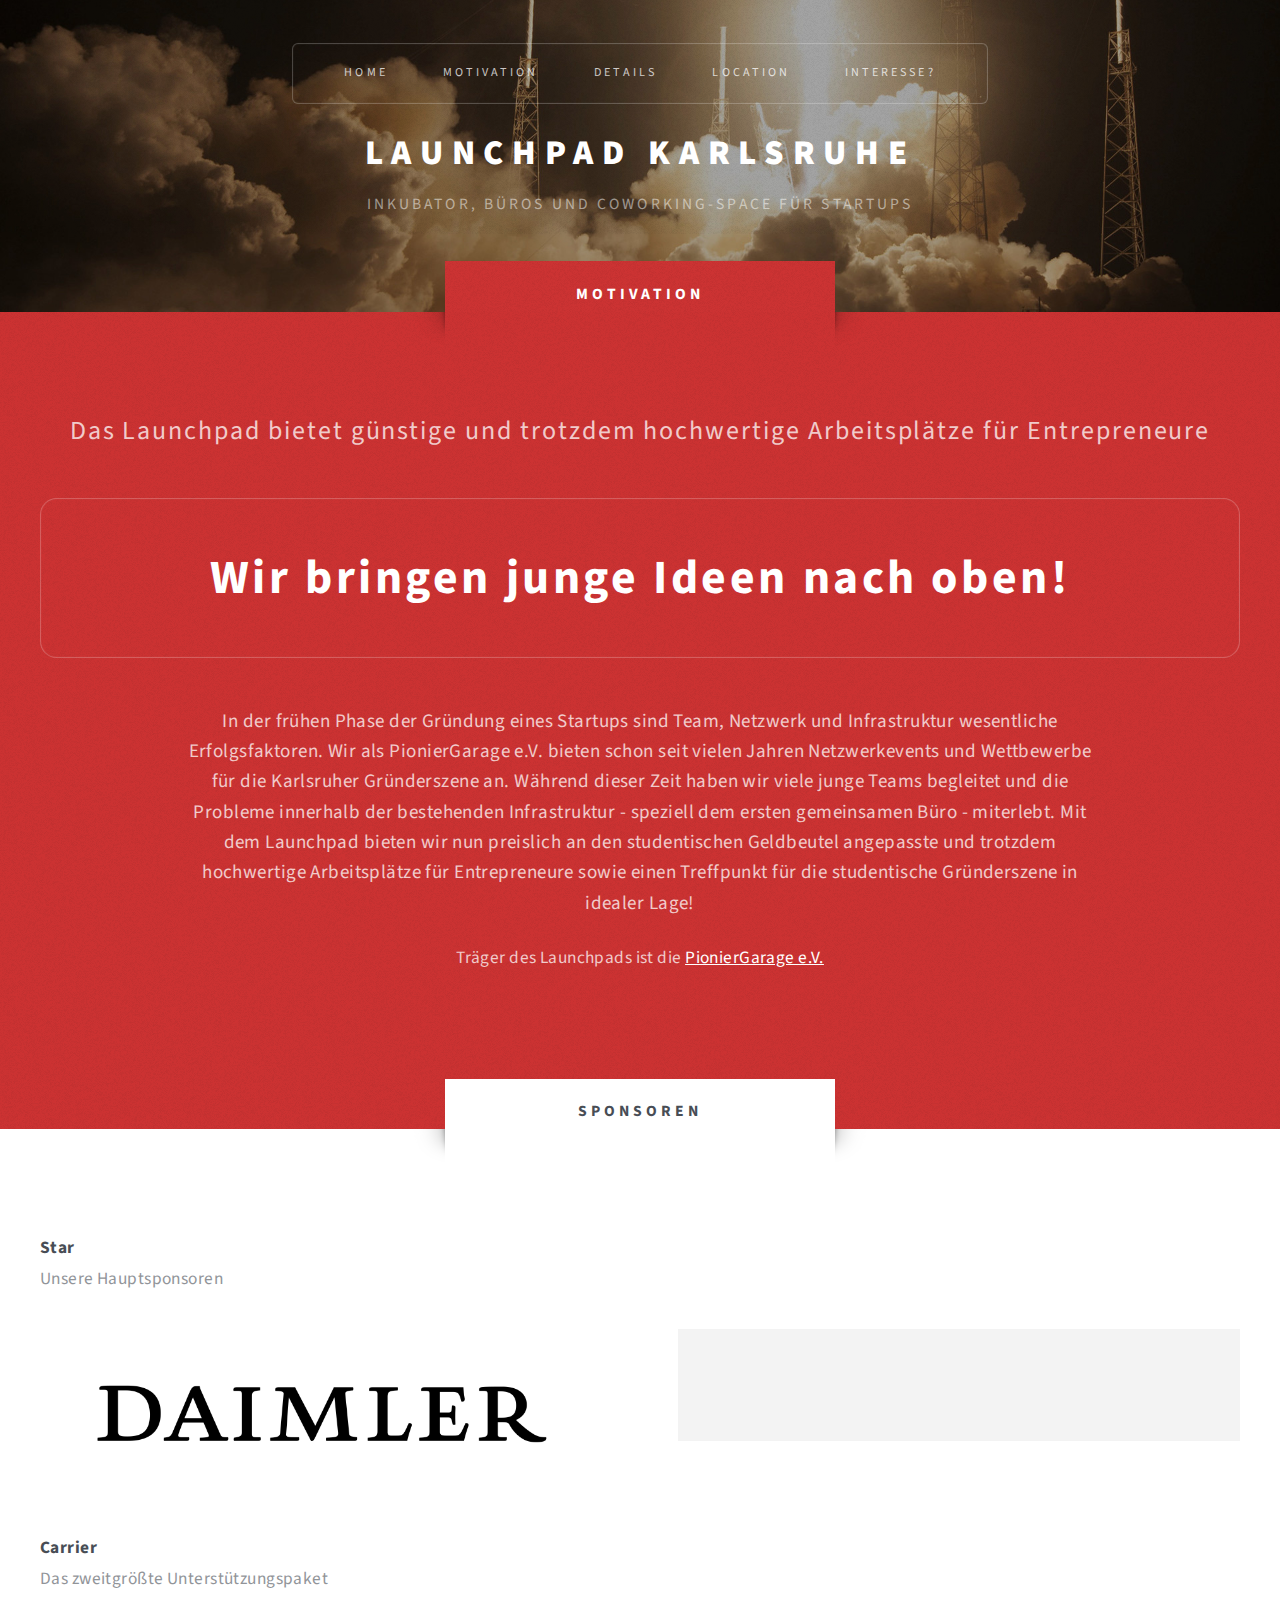
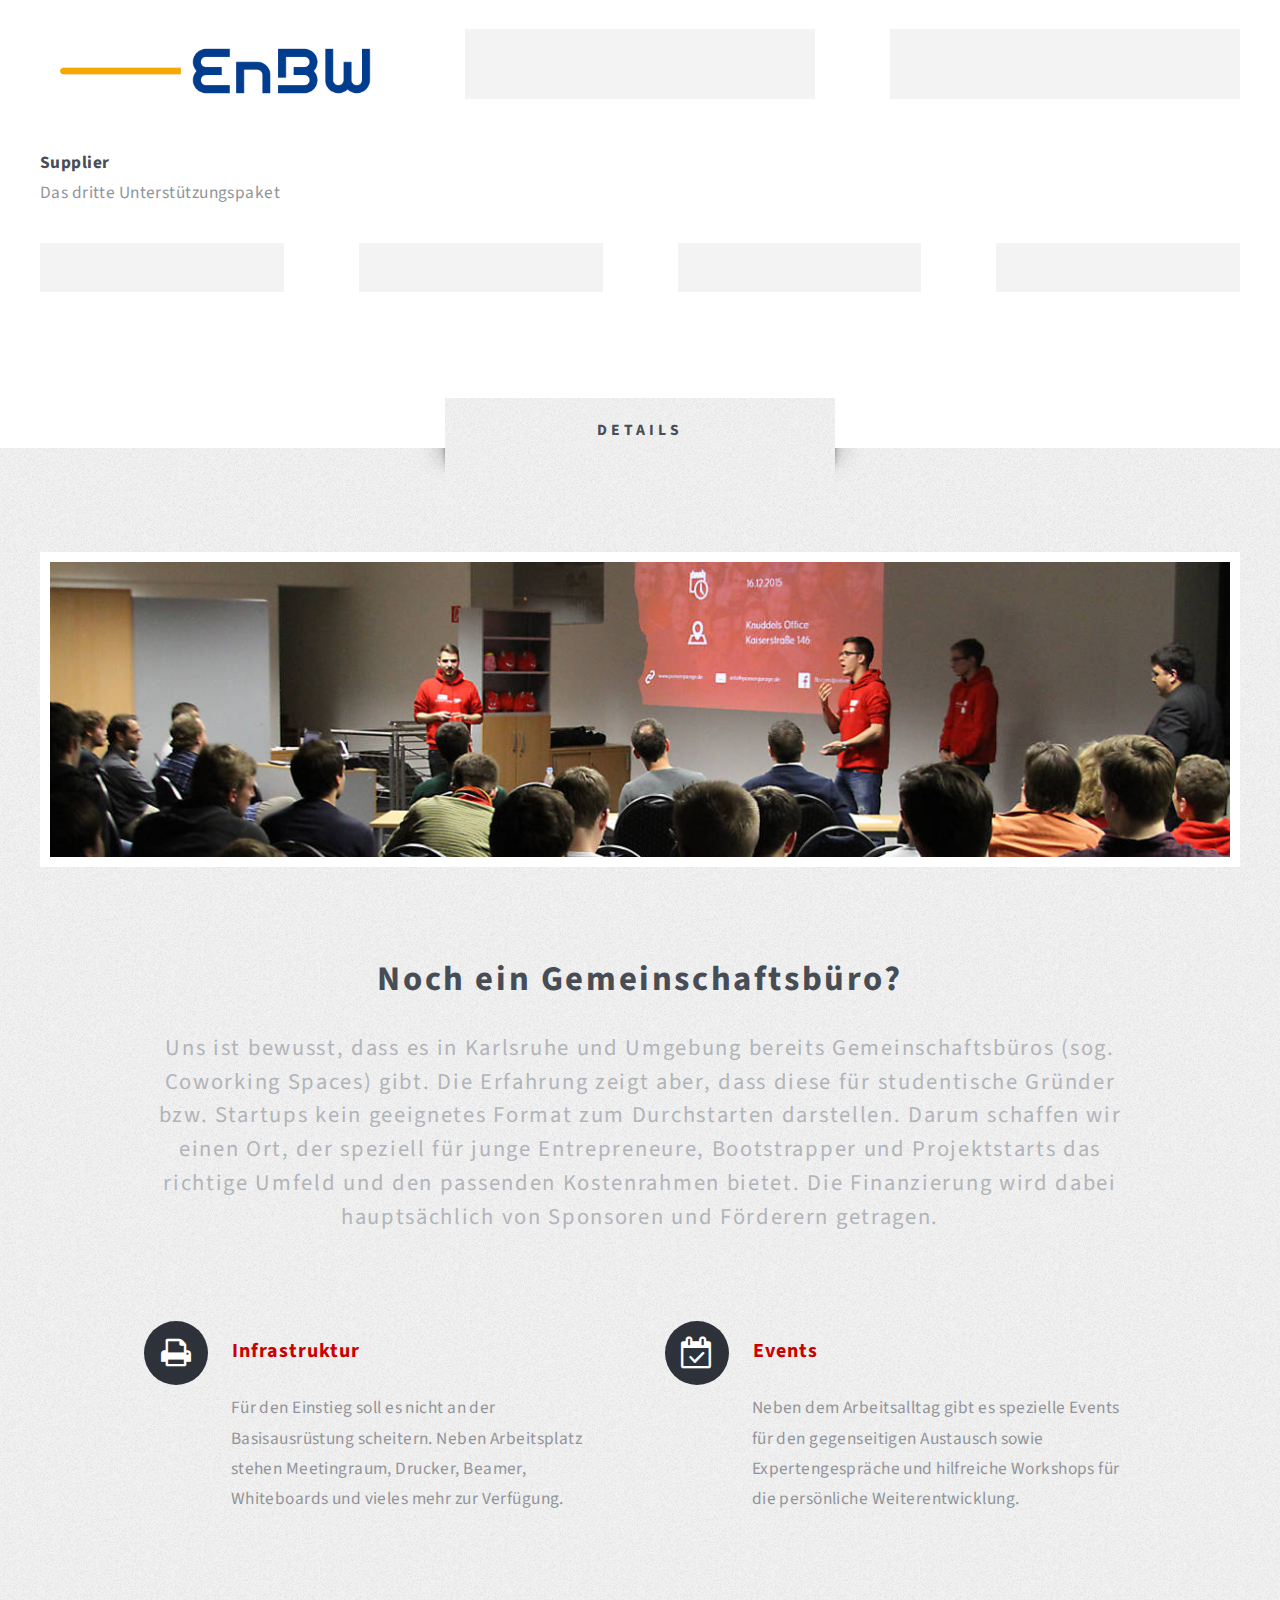
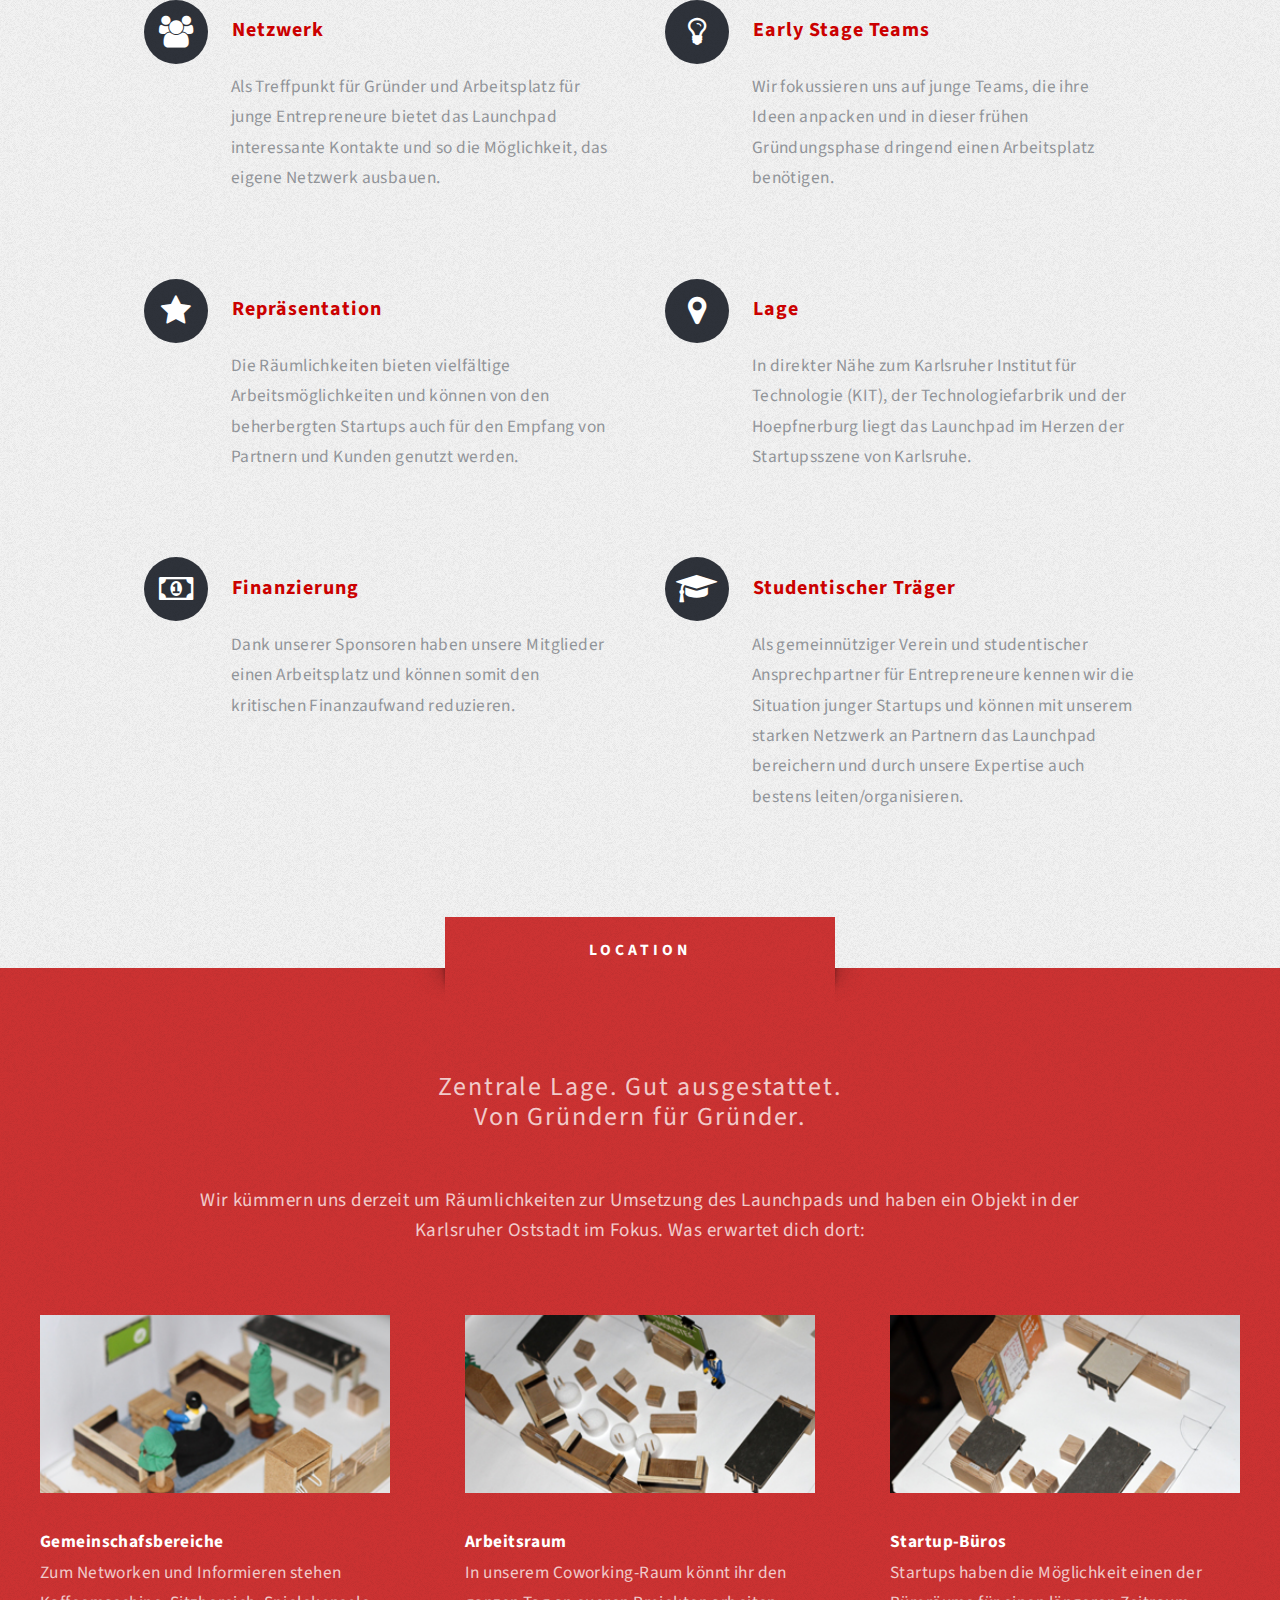
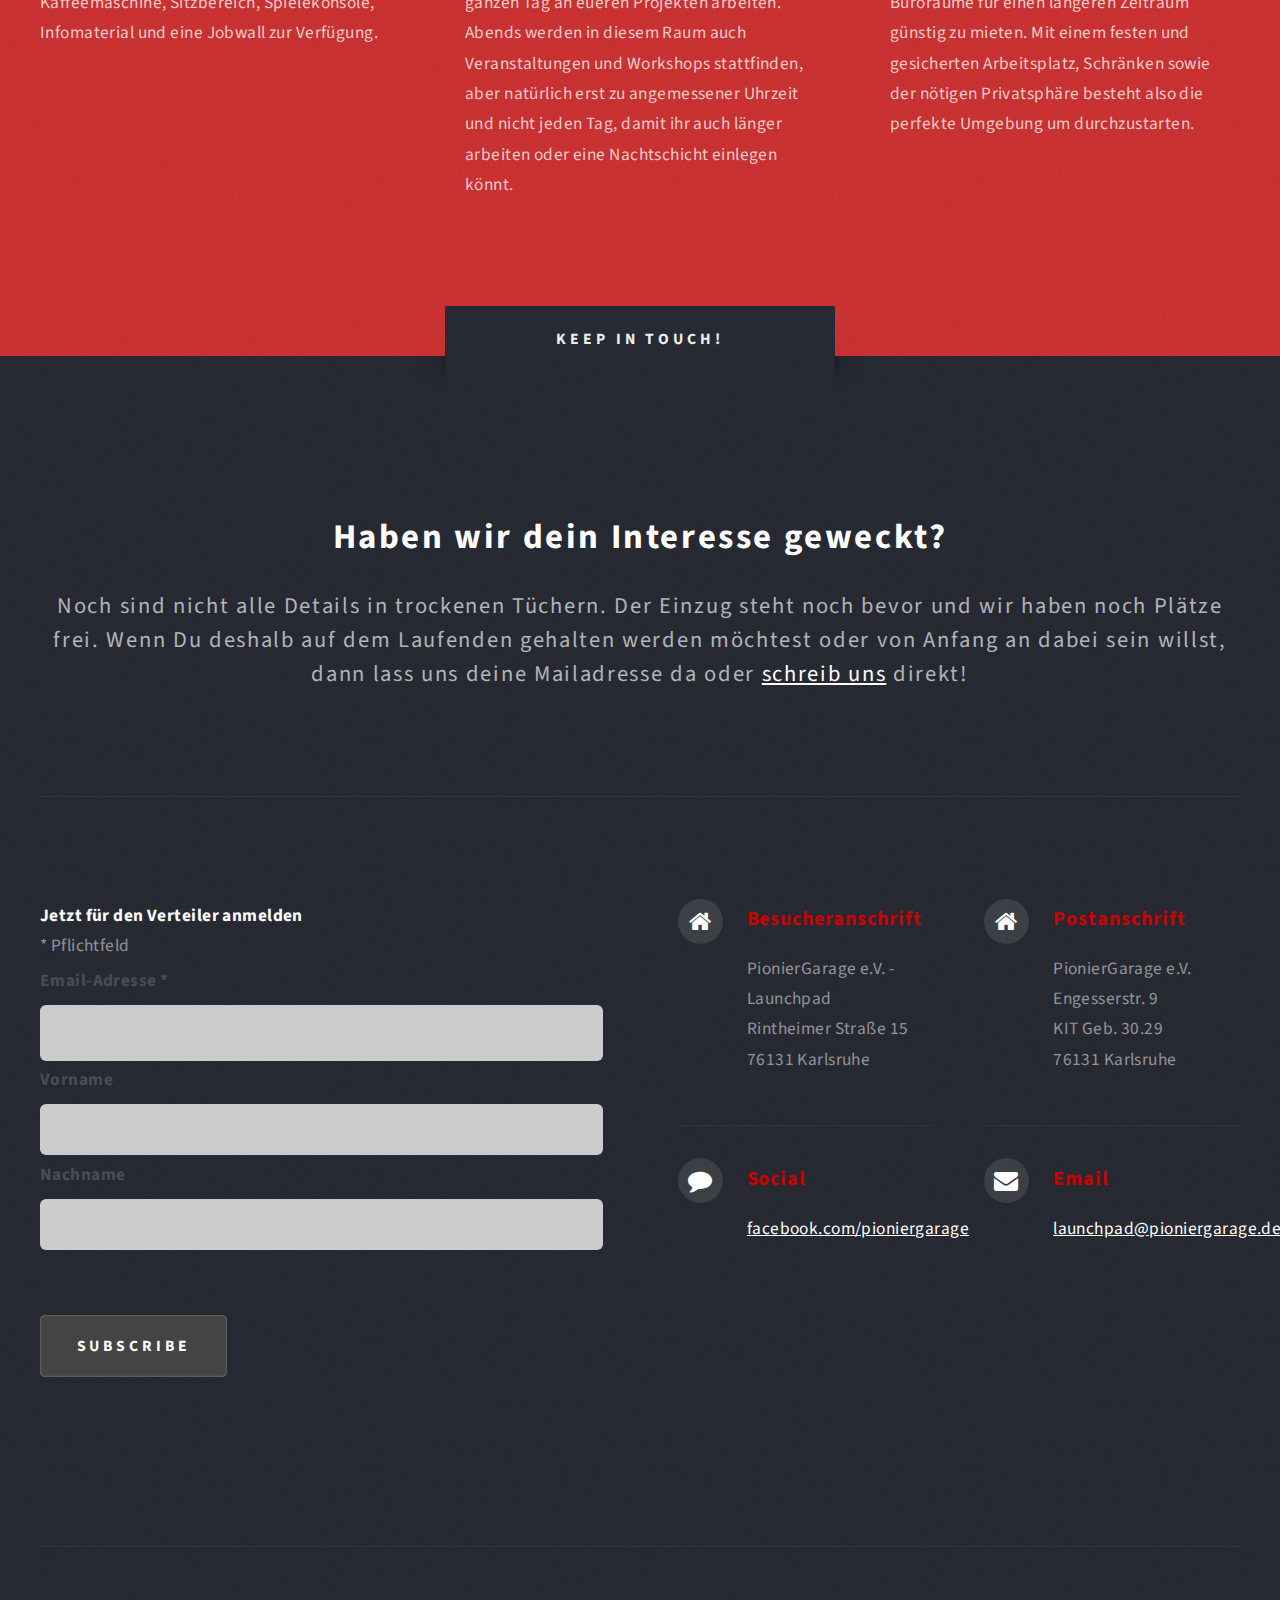
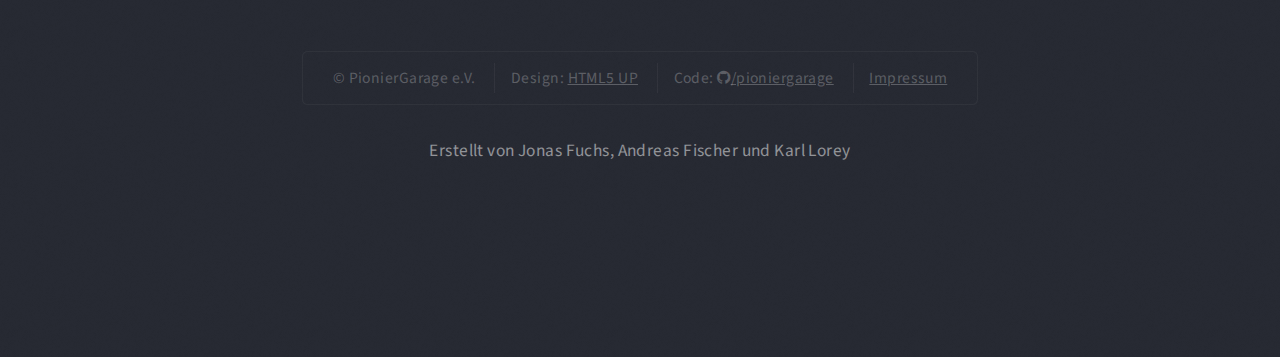
<file: index.html>
<!DOCTYPE HTML>
<!--
	Escape Velocity by HTML5 UP
	html5up.net | @n33co
	Free for personal and commercial use under the CCA 3.0 license (html5up.net/license)
-->
<html>
<head>
    <title>Launchpad Karlsruhe - Inkubator, Büros und Coworking für Startups | PionierGarage e.V.</title>
    <meta charset="utf-8"/>
    <meta name="viewport" content="width=device-width, initial-scale=1"/>
    <!--[if lte IE 8]>
    <script src="assets/js/ie/html5shiv.js"></script><![endif]-->
    <link rel="stylesheet" href="assets/css/main.css"/>
    <!--[if lte IE 8]>
    <link rel="stylesheet" href="assets/css/ie8.css"/><![endif]-->
</head>
<body class="homepage">
<div id="page-wrapper">

    <!-- Header -->
    <div id="header-wrapper" class="wrapper">
        <div id="header">

            <!-- Logo -->
            <div id="logo">
                <h1><a href="/">Launchpad Karlsruhe</a></h1>

                <p>Inkubator, Büros und Coworking-Space für Startups</p>
            </div>

            <!-- Nav -->
            <nav id="nav">
                <ul>
                    <li class="current"><a href="/">Home</a></li>
                    <li><a href="#motivation">Motivation</a></li>
                    <li><a href="#details">Details</a></li>
                    <li><a href="#location">Location</a></li>
                    <li><a href="#keepintouch">Interesse?</a></li>
                </ul>
            </nav>

        </div>
    </div>

    <!-- Intro -->
    <div id="motivation" class="wrapper style1">
        <div class="title">Motivation</div>
        <section id="intro" class="container">
            <p class="style1">
                Das Launchpad bietet günstige und trotzdem hochwertige Arbeitsplätze für Entrepreneure
            </p>

            <p class="style2">Wir bringen junge Ideen nach oben!</p>

            <p class="style3">
                In der frühen Phase der Gründung eines Startups sind Team, Netzwerk und Infrastruktur
                wesentliche Erfolgsfaktoren. Wir als PionierGarage e.V. bieten schon seit vielen Jahren Netzwerkevents
                und Wettbewerbe für die Karlsruher Gründerszene an. Während dieser Zeit haben wir viele junge Teams
                begleitet und die Probleme innerhalb der bestehenden Infrastruktur - speziell dem ersten gemeinsamen
                Büro - miterlebt. Mit dem Launchpad bieten wir nun preislich an den studentischen Geldbeutel angepasste
                und trotzdem hochwertige Arbeitsplätze für Entrepreneure sowie einen Treffpunkt für die studentische
                Gründerszene in idealer Lage!
            </p>

            <p style="margin-top: 25px">
                Träger des Launchpads ist die <a href="http://pioniergarage.de" target="_blank">PionierGarage e.V.</a>
            </p>
        </section>
    </div>

    <div class="wrapper style2">
        <div class="title">Sponsoren</div>
        <div id="main" class="container">
            <h3>Star</h3>

            <p>Unsere Hauptsponsoren</p>

            <div class="row 150%">
                <div class="6u 12u(mobile) image">
                    <img src="images/logos/daimler.png" alt="Logo von Daimler">
                </div>
                <div class="6u 12u(mobile) image">
                    <img src="images/logos/logo-blank.png" alt="Logo eines zukünftigen Sponsors">
                </div>
            </div>

            <h3 style="margin-top: 2em">Carrier</h3>

            <p>Das zweitgrößte Unterstützungspaket</p>

            <div class="row 150%">
                <div class="4u 12u(mobile) image">
                    <img src="images/logos/enbw.png" alt="Logo von EnBW">
                </div>
                <div class="4u 12u(mobile) image">
                    <img src="images/logos/logo-blank.png" alt="Logo eines zukünftigen Sponsors">
                </div>
                <div class="4u 12u(mobile) image">
                    <img src="images/logos/logo-blank.png" alt="Logo eines zukünftigen Sponsors">
                </div>
            </div>

            <h3 style="margin-top: 2em">Supplier</h3>

            <p>Das dritte Unterstützungspaket</p>

            <div class="row 150%">
                <div class="3u 12u(mobile) image">
                    <img src="images/logos/logo-blank.png" alt="Logo eines zukünftigen Sponsors">
                </div>
                <div class="3u 12u(mobile) image">
                    <img src="images/logos/logo-blank.png" alt="Logo eines zukünftigen Sponsors">
                </div>
                <div class="3u 12u(mobile) image">
                    <img src="images/logos/logo-blank.png" alt="Logo eines zukünftigen Sponsors">
                </div>
                <div class="3u 12u(mobile) image">
                    <img src="images/logos/logo-blank.png" alt="Logo eines zukünftigen Sponsors">
                </div>
            </div>
        </div>
    </div>

    <!-- Main -->
    <div class="wrapper style3" id="details">
        <div class="title">Details</div>
        <div class="container">

            <!-- Image -->
            <img src="images/pioniergarage-coworking-meeting.jpg" alt="Ein Treffen in den Büroräumen der PionierGarage" class="image featured"/>

            <!-- Features -->
            <section id="features">
                <header class="style1">
                    <h2>Noch ein Gemeinschaftsbüro?</h2>

                    <p>
                        Uns ist bewusst, dass es in Karlsruhe und Umgebung bereits Gemeinschaftsbüros (sog. Coworking
                        Spaces) gibt. Die Erfahrung zeigt aber, dass diese für studentische Gründer bzw. Startups
                        kein geeignetes Format zum Durchstarten darstellen. Darum schaffen wir einen Ort, der speziell
                        für junge Entrepreneure, Bootstrapper und Projektstarts das richtige Umfeld und den passenden
                        Kostenrahmen bietet. Die Finanzierung wird dabei hauptsächlich von Sponsoren und Förderern getragen.
                    </p>
                </header>
                <div class="feature-list">
                    <div class="row">
                        <div class="6u 12u(mobile)">
                            <section>
                                <h3 class="icon fa-print">Infrastruktur</h3>

                                <p>
                                    Für den Einstieg soll es nicht an der Basisausrüstung scheitern. Neben Arbeitsplatz
                                    stehen Meetingraum, Drucker, Beamer, Whiteboards und vieles mehr zur
                                    Verfügung.
                                </p>
                            </section>
                        </div>
                        <div class="6u 12u(mobile)">
                            <section>
                                <h3 class="icon fa-calendar-check-o">Events</h3>

                                <p>
                                    Neben dem Arbeitsalltag gibt es spezielle Events für den gegenseitigen Austausch sowie
                                    Expertengespräche und hilfreiche Workshops für die persönliche
                                    Weiterentwicklung.
                                </p>
                            </section>
                        </div>
                    </div>
                    <div class="row">
                        <div class="6u 12u(mobile)">
                            <section>
                                <h3 class="icon fa-group">Netzwerk</h3>

                                <p>
                                    Als Treffpunkt für Gründer und Arbeitsplatz für junge Entrepreneure bietet das
                                    Launchpad interessante Kontakte und so die Möglichkeit, das eigene Netzwerk ausbauen.
                                </p>
                            </section>
                        </div>
                        <div class="6u 12u(mobile)">
                            <section>
                                <h3 class="icon fa-lightbulb-o">Early Stage Teams</h3>

                                <p>
                                    Wir fokussieren uns auf junge Teams, die ihre Ideen anpacken und in dieser frühen
                                    Gründungsphase dringend einen Arbeitsplatz benötigen.
                                </p>
                            </section>
                        </div>
                    </div>
                    <div class="row">
                        <div class="6u 12u(mobile)">
                            <section>
                                <h3 class="icon fa-star">Repräsentation</h3>

                                <p>
                                    Die Räumlichkeiten bieten vielfältige Arbeitsmöglichkeiten und können von den
                                    beherbergten Startups auch für den Empfang von Partnern und Kunden genutzt
                                    werden.
                                </p>
                            </section>
                        </div>
                        <div class="6u 12u(mobile)">
                            <section>
                                <h3 class="icon fa-map-marker">Lage</h3>

                                <p>
                                    In direkter Nähe zum Karlsruher Institut für Technologie (KIT), der
                                    Technologiefarbrik und der Hoepfnerburg liegt das Launchpad im Herzen der
                                    Startupsszene von Karlsruhe.
                                </p>
                            </section>
                        </div>
                    </div>
                    <div class="row">
                        <div class="6u 12u(mobile)">
                            <section>
                                <h3 class="icon fa-money">Finanzierung</h3>

                                <p>
                                    Dank unserer Sponsoren haben unsere Mitglieder einen Arbeitsplatz und können somit
                                    den kritischen Finanzaufwand reduzieren.
                                </p>
                            </section>
                        </div>
                        <div class="6u 12u(mobile)">
                            <section>
                                <h3 class="icon fa-graduation-cap">Studentischer Träger</h3>

                                <p>
                                    Als gemeinnütziger Verein und studentischer Ansprechpartner für Entrepreneure kennen
                                    wir die Situation junger Startups und können mit unserem starken Netzwerk an
                                    Partnern das Launchpad bereichern und durch unsere Expertise auch bestens
                                    leiten/organisieren.
                                </p>
                            </section>
                        </div>
                    </div>
                </div>
            </section>

        </div>
    </div>

    <!-- Highlights -->
    <div class="wrapper style1" id="location">
        <div class="title">Location</div>

        <section id="highlights-intro" class="container">
            <p class="style1">Zentrale Lage. Gut ausgestattet. <br> Von Gründern für Gründer.</p>

            <p class="style3">Wir kümmern uns derzeit um Räumlichkeiten zur Umsetzung des Launchpads und haben ein Objekt
                in der Karlsruher Oststadt im Fokus. Was erwartet dich dort: </p>
        </section>

        <div class="container">
            <div class="row 150%">
                <div class="4u 12u(mobile)">
                    <section class="highlight">
                        <img class="image featured" src="images/pioniergarage-launchpad-chillout-area-mockup.jpg" alt="Gemeinschaftsbüros in Karlsruhe für Entrepreneure mit Chillout-Area"/>

                        <h3>Gemeinschafsbereiche</h3>

                        <p>
                            Zum Networken und Informieren stehen Kaffeemaschine, Sitzbereich, Spielekonsole, Infomaterial
                            und eine Jobwall zur Verfügung.
                        </p>
                    </section>
                </div>
                <div class="4u 12u(mobile)">
                    <section class="highlight">
                        <img class="image featured" src="images/pioniergarage-launchpad-coworking-area-mockup.jpg" alt="Coworking-Raum im Gemeinschaftsbüro des PionierGarage Launchpad in Karlsruhe"/>

                        <h3>Arbeitsraum</h3>

                        <p>
                            In unserem Coworking-Raum könnt ihr den ganzen Tag an eueren Projekten arbeiten. Abends
                            werden in diesem Raum auch Veranstaltungen und Workshops stattfinden, aber natürlich erst zu
                            angemessener Uhrzeit und nicht jeden Tag, damit ihr auch länger arbeiten oder eine
                            Nachtschicht einlegen könnt.
                        </p>
                    </section>
                </div>
                <div class="4u 12u(mobile)">
                    <section class="highlight">
                        <img class="image featured" src="images/pioniergarage-launchpad-offices-mockup.jpg" alt="Günstige Büroräume für Gründer im PionierGarage Launchpad in Karlsruhe"/>

                        <h3>Startup-Büros</h3>

                        <p>
                            Startups haben die Möglichkeit einen der Büroräume für einen längeren Zeitraum günstig zu mieten.
                            Mit einem festen und gesicherten Arbeitsplatz, Schränken sowie der nötigen Privatsphäre besteht also die
                            perfekte Umgebung um durchzustarten.
                        </p>
                    </section>
                </div>
            </div>
        </div>
    </div>

    <!-- Footer -->
    <div id="footer-wrapper" class="wrapper">
        <div class="title" id="keepintouch">Keep in Touch!</div>
        <div id="footer" class="container">
            <header class="style1">
                <h2>Haben wir dein Interesse geweckt?</h2>

                <p>
                    Noch sind nicht alle Details in trockenen Tüchern. Der Einzug steht noch bevor und wir haben noch
                    Plätze frei. Wenn Du deshalb auf dem Laufenden gehalten werden möchtest oder von Anfang an dabei
                    sein willst, dann lass uns deine Mailadresse da oder <a href="mailto:launchpad@pioniergarage.de" onClick="ga('send', 'event', { eventCategory: 'contact', eventAction: 'email'});">schreib uns</a> direkt!
                </p>
            </header>
            <hr/>

            <div class="row 150%">
                <div class="6u 12u(mobile)">

                    <!-- Contact Form -->
                    <!-- Begin MailChimp Signup Form -->
                    <div id="mc_embed_signup">
                        <form action="//pioniergarage.us3.list-manage.com/subscribe/post?u=e553bb00b4bc28c741b55731a&amp;id=e9aba1af55"
                              method="post" id="mc-embedded-subscribe-form"
                              name="mc-embedded-subscribe-form" class="validate" target="_blank" novalidate>
                            <div id="mc_embed_signup_scroll">
                                <h2>Jetzt für den Verteiler anmelden</h2>

                                <div class="indicates-required"><span class="asterisk">*</span> Pflichtfeld
                                </div>
                                <div class="mc-field-group">
                                    <label for="mce-EMAIL">Email-Adresse <span class="asterisk">*</span>
                                    </label>
                                    <input type="email" value="" name="EMAIL" class="required email"
                                           id="mce-EMAIL">
                                </div>
                                <div class="mc-field-group">
                                    <label for="mce-FNAME">Vorname</label>
                                    <input type="text" value="" name="FNAME" class="" id="mce-FNAME">
                                </div>
                                <div class="mc-field-group">
                                    <label for="mce-LNAME">Nachname </label>
                                    <input type="text" value="" name="LNAME" class="" id="mce-LNAME">
                                </div>
                                <p>&nbsp;</p>

                                <div id="mce-responses" class="clear">
                                    <div class="response" id="mce-error-response"
                                         style="display:none"></div>
                                    <div class="response" id="mce-success-response"
                                         style="display:none"></div>
                                </div>
                                <!-- real people should not fill this in and expect good things - do not remove this or risk form bot signups-->
                                <div style="position: absolute; left: -5000px;" aria-hidden="true"><input
                                        type="text" name="b_e553bb00b4bc28c741b55731a_e9aba1af55"
                                        tabindex="-1" value=""></div>
                                <div class="clear">
                                    <input type="submit" value="Subscribe" name="subscribe" id="mc-embedded-subscribe" class="button" onClick="ga('send', 'event', { eventCategory: 'contact', eventAction: 'newsletter'});">
                                </div>
                            </div>
                        </form>
                    </div>
                    ​
                    <!--End mc_embed_signup-->
                </div>
                <div class="6u 12u(mobile)">

                    <!-- Contact -->
                    <section class="feature-list small">
                        <div class="row">
                            <div class="6u 12u(mobile)">
                                <section>
                                    <h3 class="icon fa-home">Besucheranschrift</h3>

                                    <p>
                                        PionierGarage e.V. - Launchpad<br/>
                                        Rintheimer Straße 15<br/>
                                        76131 Karlsruhe
                                    </p>
                                </section>
                            </div>
                            <div class="6u 12u(mobile)">
                                <section>
                                    <h3 class="icon fa-home">Postanschrift</h3>

                                    <p>
                                        PionierGarage e.V.<br/>
                                        Engesserstr. 9<br/>
                                        KIT Geb. 30.29<br/>
                                        76131 Karlsruhe
                                    </p>
                                </section>
                            </div>
                        </div>
                        <div class="row">
                            <div class="6u 12u(mobile)">
                                <section>
                                    <h3 class="icon fa-comment">Social</h3>

                                    <p>
                                        <a href="https://facebook.com/pioniergarage" target="_blank" onClick="ga('send', 'event', { eventCategory: 'contact', eventAction: 'facebook'});">facebook.com/pioniergarage</a>
                                    </p>
                                </section>
                            </div>
                            <div class="6u 12u(mobile)">
                                <section>
                                    <h3 class="icon fa-envelope">Email</h3>

                                    <p>
                                        <a href="mailto:launchpad@pioniergarage.de" onClick="ga('send', 'event', { eventCategory: 'contact', eventAction: 'email'});">launchpad@pioniergarage.de</a>
                                    </p>
                                </section>
                            </div>
                        </div>
                    </section>

                </div>
            </div>
            <hr/>
        </div>
        <div id="copyright">
            <ul>
                <li>&copy; PionierGarage e.V.</li>
                <li>Design: <a href="http://html5up.net" target="_blank">HTML5 UP</a></li>
                <li>Code: <a href="https://github.com/pioniergarage" target="_blank"><i class="fa fa-github"></i>/pioniergarage</a></li>
                <li><a href="http://pioniergarage.de/impressum">Impressum</a></li>
            </ul>
            <p>
                Erstellt von Jonas Fuchs, Andreas Fischer und Karl Lorey
            </p>
        </div>
    </div>

</div>

<!-- Scripts -->

<script src="assets/js/jquery.min.js"></script>
<script src="assets/js/jquery.dropotron.min.js"></script>
<script src="assets/js/skel.min.js"></script>
<script src="assets/js/skel-viewport.min.js"></script>
<script src="assets/js/util.js"></script>
<!--[if lte IE 8]>
<script src="assets/js/ie/respond.min.js"></script><![endif]-->
<script src="assets/js/main.js"></script>
<script>
    (function(i,s,o,g,r,a,m){i['GoogleAnalyticsObject']=r;i[r]=i[r]||function(){
                (i[r].q=i[r].q||[]).push(arguments)},i[r].l=1*new Date();a=s.createElement(o),
            m=s.getElementsByTagName(o)[0];a.async=1;a.src=g;m.parentNode.insertBefore(a,m)
    })(window,document,'script','//www.google-analytics.com/analytics.js','ga');

    ga('create', 'UA-25291840-1', 'auto');
    ga('send', 'pageview');

</script>

</body>
</html>
</file>
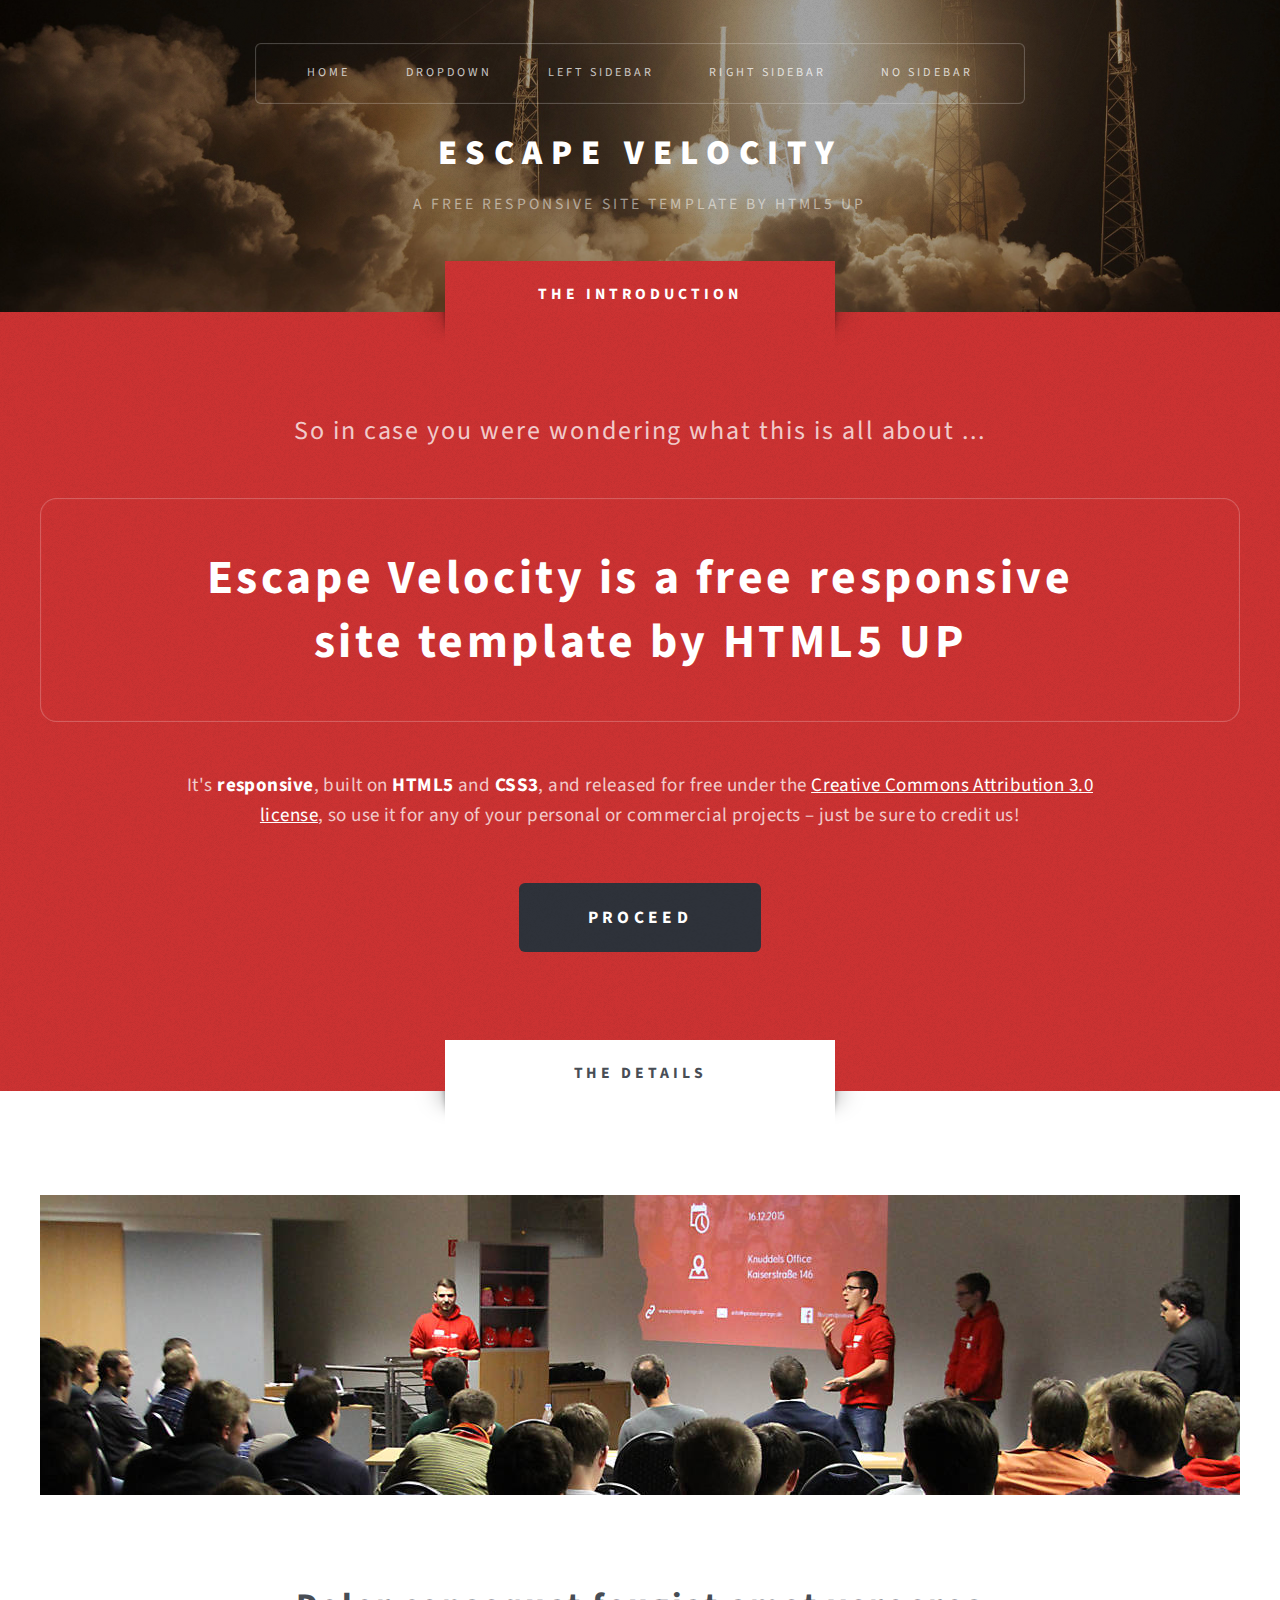
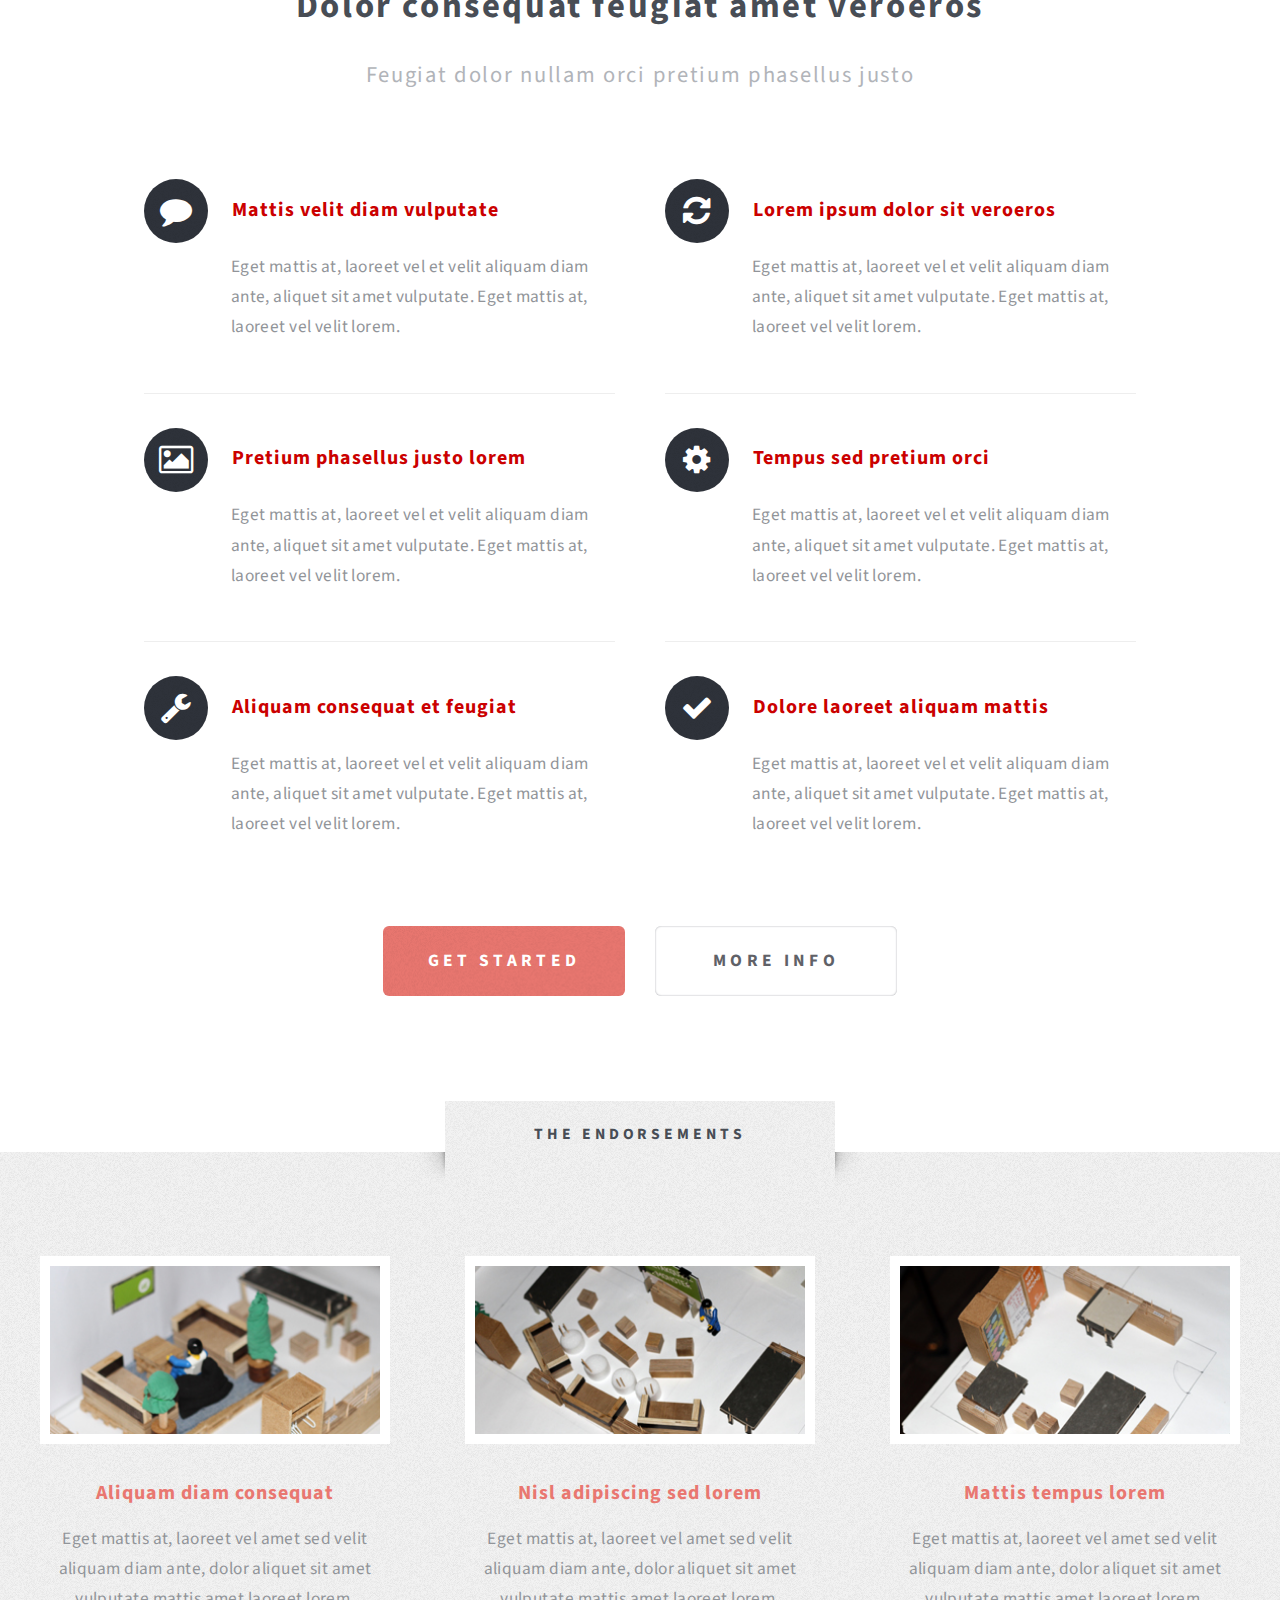
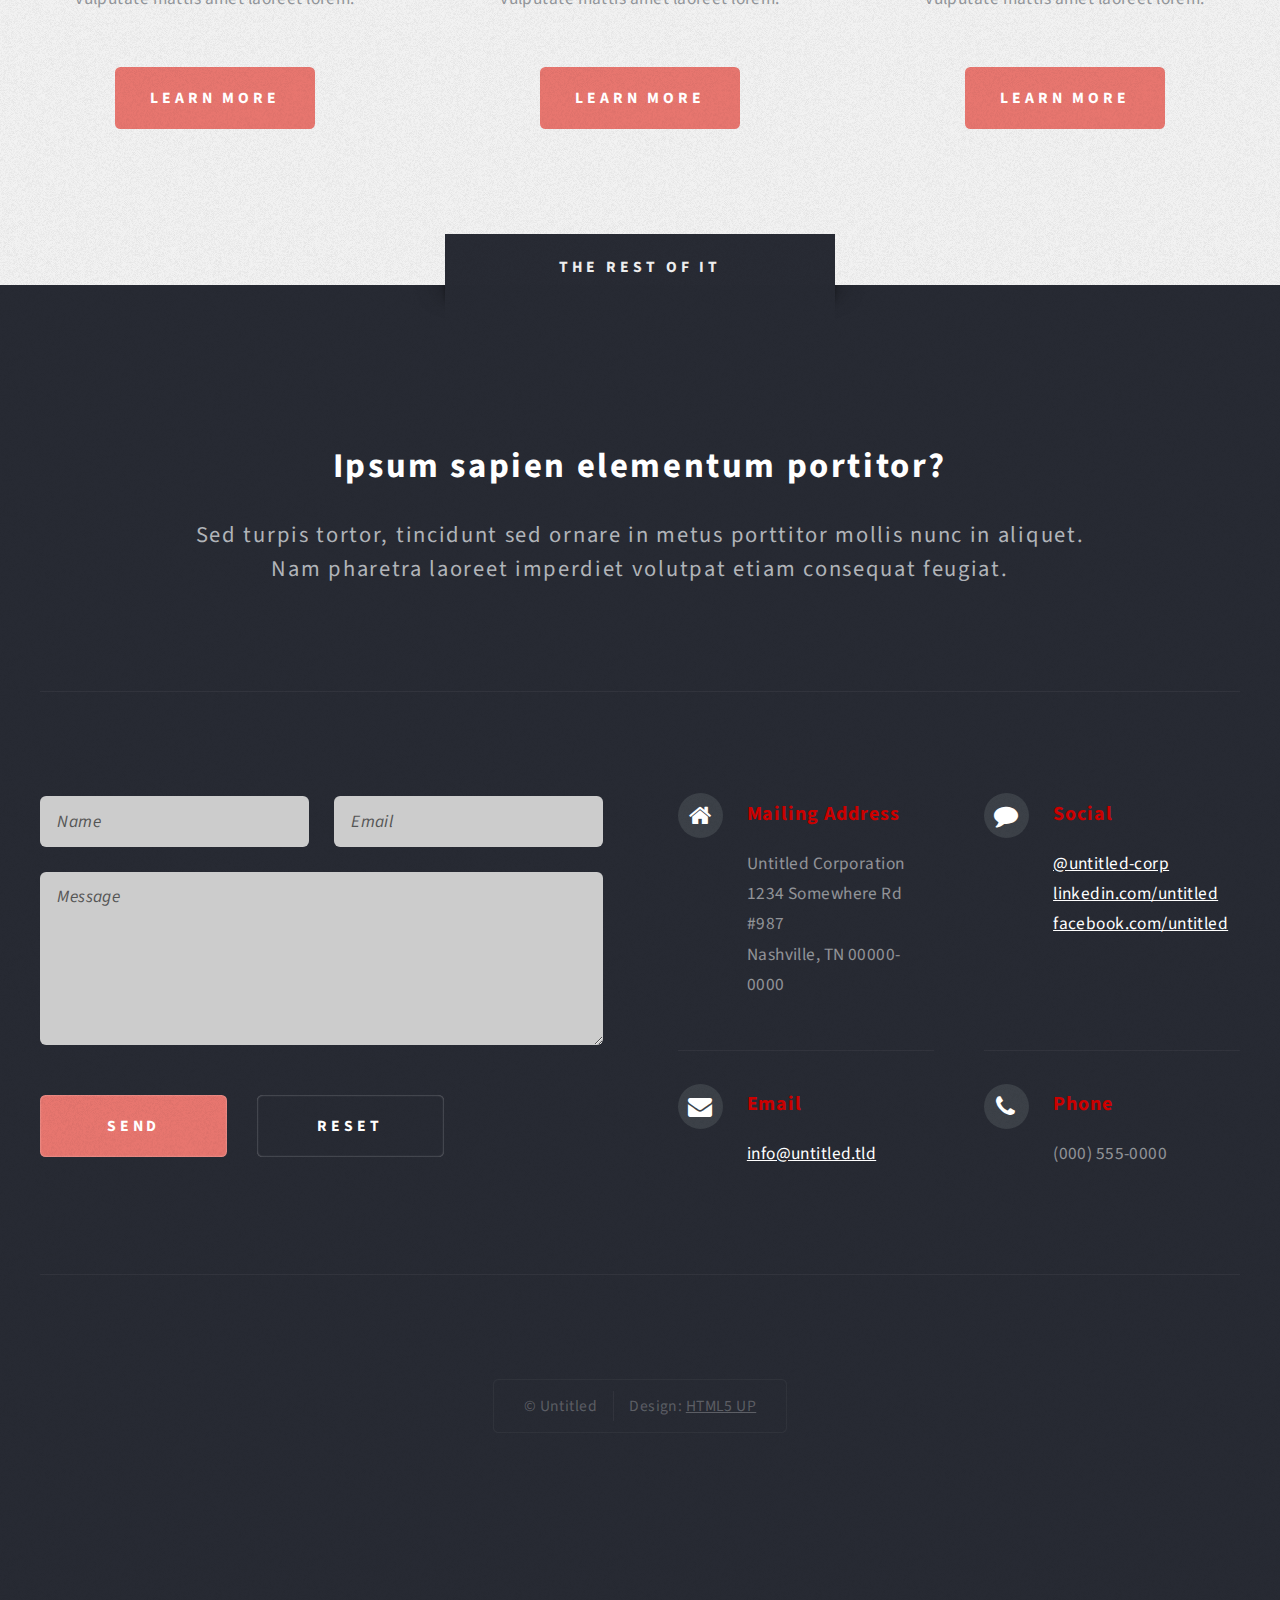
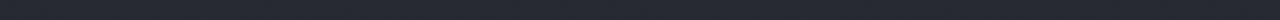
<file: _template.html>
<!DOCTYPE HTML>
<!--
	Escape Velocity by HTML5 UP
	html5up.net | @n33co
	Free for personal and commercial use under the CCA 3.0 license (html5up.net/license)
-->
<html>
	<head>
		<title>Escape Velocity by HTML5 UP</title>
		<meta charset="utf-8" />
		<meta name="viewport" content="width=device-width, initial-scale=1" />
		<!--[if lte IE 8]><script src="assets/js/ie/html5shiv.js"></script><![endif]-->
		<link rel="stylesheet" href="assets/css/main.css" />
		<!--[if lte IE 8]><link rel="stylesheet" href="assets/css/ie8.css" /><![endif]-->
	</head>
	<body class="homepage">
		<div id="page-wrapper">

			<!-- Header -->
				<div id="header-wrapper" class="wrapper">
					<div id="header">

						<!-- Logo -->
							<div id="logo">
								<h1><a href="index.html">Escape Velocity</a></h1>
								<p>A free responsive site template by HTML5 UP</p>
							</div>

						<!-- Nav -->
							<nav id="nav">
								<ul>
									<li class="current"><a href="index.html">Home</a></li>
									<li>
										<a href="#">Dropdown</a>
										<ul>
											<li><a href="#">Lorem ipsum</a></li>
											<li><a href="#">Magna veroeros</a></li>
											<li><a href="#">Etiam nisl</a></li>
											<li>
												<a href="#">Sed consequat</a>
												<ul>
													<li><a href="#">Lorem dolor</a></li>
													<li><a href="#">Amet consequat</a></li>
													<li><a href="#">Magna phasellus</a></li>
													<li><a href="#">Etiam nisl</a></li>
													<li><a href="#">Sed feugiat</a></li>
												</ul>
											</li>
											<li><a href="#">Nisl tempus</a></li>
										</ul>
									</li>
									<li><a href="left-sidebar.html">Left Sidebar</a></li>
									<li><a href="right-sidebar.html">Right Sidebar</a></li>
									<li><a href="no-sidebar.html">No Sidebar</a></li>
								</ul>
							</nav>

					</div>
				</div>

			<!-- Intro -->
				<div id="intro-wrapper" class="wrapper style1">
					<div class="title">The Introduction</div>
					<section id="intro" class="container">
						<p class="style1">So in case you were wondering what this is all about ...</p>
						<p class="style2">
							Escape Velocity is a free responsive<br class="mobile-hide" />
							site template by <a href="http://html5up.net" class="nobr">HTML5 UP</a>
						</p>
						<p class="style3">It's <strong>responsive</strong>, built on <strong>HTML5</strong> and <strong>CSS3</strong>, and released for
						free under the <a href="http://html5up.net/license">Creative Commons Attribution 3.0 license</a>, so use it for any of
						your personal or commercial projects &ndash; just be sure to credit us!</p>
						<ul class="actions">
							<li><a href="#" class="button style3 big">Proceed</a></li>
						</ul>
					</section>
				</div>

			<!-- Main -->
				<div class="wrapper style2">
					<div class="title">The Details</div>
					<div id="main" class="container">

						<!-- Image -->
							<a href="#" class="image featured">
								<img src="images/pioniergarage-coworking-meeting.jpg" alt="" />
							</a>

						<!-- Features -->
							<section id="features">
								<header class="style1">
									<h2>Dolor consequat feugiat amet veroeros</h2>
									<p>Feugiat dolor nullam orci pretium phasellus justo</p>
								</header>
								<div class="feature-list">
									<div class="row">
										<div class="6u 12u(mobile)">
											<section>
												<h3 class="icon fa-comment">Mattis velit diam vulputate</h3>
												<p>Eget mattis at, laoreet vel et velit aliquam diam ante, aliquet sit amet vulputate. Eget mattis at, laoreet vel velit lorem.</p>
											</section>
										</div>
										<div class="6u 12u(mobile)">
											<section>
												<h3 class="icon fa-refresh">Lorem ipsum dolor sit veroeros</h3>
												<p>Eget mattis at, laoreet vel et velit aliquam diam ante, aliquet sit amet vulputate. Eget mattis at, laoreet vel velit lorem.</p>
											</section>
										</div>
									</div>
									<div class="row">
										<div class="6u 12u(mobile)">
											<section>
												<h3 class="icon fa-picture-o">Pretium phasellus justo lorem</h3>
												<p>Eget mattis at, laoreet vel et velit aliquam diam ante, aliquet sit amet vulputate. Eget mattis at, laoreet vel velit lorem.</p>
											</section>
										</div>
										<div class="6u 12u(mobile)">
											<section>
												<h3 class="icon fa-cog">Tempus sed pretium orci</h3>
												<p>Eget mattis at, laoreet vel et velit aliquam diam ante, aliquet sit amet vulputate. Eget mattis at, laoreet vel velit lorem.</p>
											</section>
										</div>
									</div>
									<div class="row">
										<div class="6u 12u(mobile)">
											<section>
												<h3 class="icon fa-wrench">Aliquam consequat et feugiat</h3>
												<p>Eget mattis at, laoreet vel et velit aliquam diam ante, aliquet sit amet vulputate. Eget mattis at, laoreet vel velit lorem.</p>
											</section>
										</div>
										<div class="6u 12u(mobile)">
											<section>
												<h3 class="icon fa-check">Dolore laoreet aliquam mattis</h3>
												<p>Eget mattis at, laoreet vel et velit aliquam diam ante, aliquet sit amet vulputate. Eget mattis at, laoreet vel velit lorem.</p>
											</section>
										</div>
									</div>
								</div>
								<ul class="actions actions-centered">
									<li><a href="#" class="button style1 big">Get Started</a></li>
									<li><a href="#" class="button style2 big">More Info</a></li>
								</ul>
							</section>

					</div>
				</div>

			<!-- Highlights -->
				<div class="wrapper style3">
					<div class="title">The Endorsements</div>
					<div id="highlights" class="container">
						<div class="row 150%">
							<div class="4u 12u(mobile)">
								<section class="highlight">
									<a href="#" class="image featured"><img src="images/pioniergarage-launchpad-chillout-area-mockup.jpg" alt="" /></a>
									<h3><a href="#">Aliquam diam consequat</a></h3>
									<p>Eget mattis at, laoreet vel amet sed velit aliquam diam ante, dolor aliquet sit amet vulputate mattis amet laoreet lorem.</p>
									<ul class="actions">
										<li><a href="#" class="button style1">Learn More</a></li>
									</ul>
								</section>
							</div>
							<div class="4u 12u(mobile)">
								<section class="highlight">
									<a href="#" class="image featured"><img src="images/pioniergarage-launchpad-coworking-area-mockup.jpg" alt="" /></a>
									<h3><a href="#">Nisl adipiscing sed lorem</a></h3>
									<p>Eget mattis at, laoreet vel amet sed velit aliquam diam ante, dolor aliquet sit amet vulputate mattis amet laoreet lorem.</p>
									<ul class="actions">
										<li><a href="#" class="button style1">Learn More</a></li>
									</ul>
								</section>
							</div>
							<div class="4u 12u(mobile)">
								<section class="highlight">
									<a href="#" class="image featured"><img src="images/pioniergarage-launchpad-offices-mockup.jpg" alt="" /></a>
									<h3><a href="#">Mattis tempus lorem</a></h3>
									<p>Eget mattis at, laoreet vel amet sed velit aliquam diam ante, dolor aliquet sit amet vulputate mattis amet laoreet lorem.</p>
									<ul class="actions">
										<li><a href="#" class="button style1">Learn More</a></li>
									</ul>
								</section>
							</div>
						</div>
					</div>
				</div>

			<!-- Footer -->
				<div id="footer-wrapper" class="wrapper">
					<div class="title">The Rest Of It</div>
					<div id="footer" class="container">
						<header class="style1">
							<h2>Ipsum sapien elementum portitor?</h2>
							<p>
								Sed turpis tortor, tincidunt sed ornare in metus porttitor mollis nunc in aliquet.<br />
								Nam pharetra laoreet imperdiet volutpat etiam consequat feugiat.
							</p>
						</header>
						<hr />
						<div class="row 150%">
							<div class="6u 12u(mobile)">

								<!-- Contact Form -->
									<section>
										<form method="post" action="#">
											<div class="row 50%">
												<div class="6u 12u(mobile)">
													<input type="text" name="name" id="contact-name" placeholder="Name" />
												</div>
												<div class="6u 12u(mobile)">
													<input type="text" name="email" id="contact-email" placeholder="Email" />
												</div>
											</div>
											<div class="row 50%">
												<div class="12u">
													<textarea name="message" id="contact-message" placeholder="Message" rows="4"></textarea>
												</div>
											</div>
											<div class="row">
												<div class="12u">
													<ul class="actions">
														<li><input type="submit" class="style1" value="Send" /></li>
														<li><input type="reset" class="style2" value="Reset" /></li>
													</ul>
												</div>
											</div>
										</form>
									</section>

							</div>
							<div class="6u 12u(mobile)">

								<!-- Contact -->
									<section class="feature-list small">
										<div class="row">
											<div class="6u 12u(mobile)">
												<section>
													<h3 class="icon fa-home">Mailing Address</h3>
													<p>
														Untitled Corporation<br />
														1234 Somewhere Rd #987<br />
														Nashville, TN 00000-0000
													</p>
												</section>
											</div>
											<div class="6u 12u(mobile)">
												<section>
													<h3 class="icon fa-comment">Social</h3>
													<p>
														<a href="#">@untitled-corp</a><br />
														<a href="#">linkedin.com/untitled</a><br />
														<a href="#">facebook.com/untitled</a>
													</p>
												</section>
											</div>
										</div>
										<div class="row">
											<div class="6u 12u(mobile)">
												<section>
													<h3 class="icon fa-envelope">Email</h3>
													<p>
														<a href="#">info@untitled.tld</a>
													</p>
												</section>
											</div>
											<div class="6u 12u(mobile)">
												<section>
													<h3 class="icon fa-phone">Phone</h3>
													<p>
														(000) 555-0000
													</p>
												</section>
											</div>
										</div>
									</section>

							</div>
						</div>
						<hr />
					</div>
					<div id="copyright">
						<ul>
							<li>&copy; Untitled</li><li>Design: <a href="http://html5up.net">HTML5 UP</a></li>
						</ul>
					</div>
				</div>

		</div>

		<!-- Scripts -->

			<script src="assets/js/jquery.min.js"></script>
			<script src="assets/js/jquery.dropotron.min.js"></script>
			<script src="assets/js/skel.min.js"></script>
			<script src="assets/js/skel-viewport.min.js"></script>
			<script src="assets/js/util.js"></script>
			<!--[if lte IE 8]><script src="assets/js/ie/respond.min.js"></script><![endif]-->
			<script src="assets/js/main.js"></script>

	</body>
</html>
</file>
<file: assets/css/ie8.css>
/*
	Escape Velocity by HTML5 UP
	html5up.net | @n33co
	Free for personal and commercial use under the CCA 3.0 license (html5up.net/license)
*/

/* Basic */

	form input[type="text"],
	form input[type="email"],
	form input[type="password"],
	form select,
	form textarea {
		position: relative;
		-ms-behavior: url("assets/js/ie/PIE.htc");
	}

	input[type="button"],
	input[type="submit"],
	input[type="reset"] {
		position: relative;
		-ms-behavior: url("assets/js/ie/PIE.htc");
	}

	.button,
	#intro > .style2,
	#copyright ul,
	#nav > ul,
	.dropotron {
		position: relative;
		-ms-behavior: url("assets/js/ie/PIE.htc");
	}

/* Section/Article */

	section > .last-child,
	article > .last-child,
	section.last-child,
	article.last-child {
		margin-bottom: 0;
	}

/* Wrappers */

	.wrapper .title:before, .wrapper .title:after {
		display: none;
	}

	#header-wrapper {
		-ms-behavior: url("assets/js/ie/backgroundsize.min.htc");
	}

/* Copyright */

	#copyright {
		margin: 0;
	}
</file>
<file: assets/css/main.css>
@import url("http://fonts.googleapis.com/css?family=Source+Sans+Pro:400,400italic,700,900");
@import url("font-awesome.min.css");

/*
	Escape Velocity by HTML5 UP
	html5up.net | @n33co
	Free for personal and commercial use under the CCA 3.0 license (html5up.net/license)
*/

/* Reset */

	html, body, div, span, applet, object, iframe, h1, h2, h3, h4, h5, h6, p, blockquote, pre, a, abbr, acronym, address, big, cite, code, del, dfn, em, img, ins, kbd, q, s, samp, small, strike, strong, sub, sup, tt, var, b, u, i, center, dl, dt, dd, ol, ul, li, fieldset, form, label, legend, table, caption, tbody, tfoot, thead, tr, th, td, article, aside, canvas, details, embed, figure, figcaption, footer, header, hgroup, menu, nav, output, ruby, section, summary, time, mark, audio, video {
		margin: 0;
		padding: 0;
		border: 0;
		font-size: 100%;
		font: inherit;
		vertical-align: baseline;
	}

	article, aside, details, figcaption, figure, footer, header, hgroup, menu, nav, section {
		display: block;
	}

	body {
		line-height: 1;
	}

	ol, ul {
		list-style: none;
	}

	blockquote, q {
		quotes: none;
	}

	blockquote:before, blockquote:after, q:before, q:after {
		content: '';
		content: none;
	}

	table {
		border-collapse: collapse;
		border-spacing: 0;
	}

	body {
		-webkit-text-size-adjust: none;
	}

/* Box Model */

	*, *:before, *:after {
		-moz-box-sizing: border-box;
		-webkit-box-sizing: border-box;
		box-sizing: border-box;
	}

/* Containers */

	.container {
		margin-left: auto;
		margin-right: auto;
	}

	.container.\31 25\25 {
		width: 100%;
		max-width: 1200px;
		min-width: 960px;
	}

	.container.\37 5\25 {
		width: 720px;
	}

	.container.\35 0\25 {
		width: 480px;
	}

	.container.\32 5\25 {
		width: 240px;
	}

	.container {
		width: 960px;
	}

	@media screen and (min-width: 737px) {

		.container.\31 25\25 {
			width: 100%;
			max-width: 1500px;
			min-width: 1200px;
		}

		.container.\37 5\25 {
			width: 900px;
		}

		.container.\35 0\25 {
			width: 600px;
		}

		.container.\32 5\25 {
			width: 300px;
		}

		.container {
			width: 1200px;
		}

	}

	@media screen and (min-width: 737px) and (max-width: 1200px) {

		.container.\31 25\25 {
			width: 100%;
			max-width: 1250px;
			min-width: 1000px;
		}

		.container.\37 5\25 {
			width: 750px;
		}

		.container.\35 0\25 {
			width: 500px;
		}

		.container.\32 5\25 {
			width: 250px;
		}

		.container {
			width: 1000px;
		}

	}

	@media screen and (max-width: 736px) {

		.container.\31 25\25 {
			width: 100%;
			max-width: 125%;
			min-width: 100%;
		}

		.container.\37 5\25 {
			width: 75%;
		}

		.container.\35 0\25 {
			width: 50%;
		}

		.container.\32 5\25 {
			width: 25%;
		}

		.container {
			width: 100% !important;
		}

	}

/* Grid */

	.row {
		border-bottom: solid 1px transparent;
		-moz-box-sizing: border-box;
		-webkit-box-sizing: border-box;
		box-sizing: border-box;
	}

	.row > * {
		float: left;
		-moz-box-sizing: border-box;
		-webkit-box-sizing: border-box;
		box-sizing: border-box;
	}

	.row:after, .row:before {
		content: '';
		display: block;
		clear: both;
		height: 0;
	}

	.row.uniform > * > :first-child {
		margin-top: 0;
	}

	.row.uniform > * > :last-child {
		margin-bottom: 0;
	}

	.row.\30 \25 > * {
		padding: 0 0 0 0px;
	}

	.row.\30 \25 {
		margin: 0 0 -1px 0px;
	}

	.row.uniform.\30 \25 > * {
		padding: 0px 0 0 0px;
	}

	.row.uniform.\30 \25 {
		margin: 0px 0 -1px 0px;
	}

	.row > * {
		padding: 0 0 0 40px;
	}

	.row {
		margin: 0 0 -1px -40px;
	}

	.row.uniform > * {
		padding: 40px 0 0 40px;
	}

	.row.uniform {
		margin: -40px 0 -1px -40px;
	}

	.row.\32 00\25 > * {
		padding: 0 0 0 80px;
	}

	.row.\32 00\25 {
		margin: 0 0 -1px -80px;
	}

	.row.uniform.\32 00\25 > * {
		padding: 80px 0 0 80px;
	}

	.row.uniform.\32 00\25 {
		margin: -80px 0 -1px -80px;
	}

	.row.\31 50\25 > * {
		padding: 0 0 0 60px;
	}

	.row.\31 50\25 {
		margin: 0 0 -1px -60px;
	}

	.row.uniform.\31 50\25 > * {
		padding: 60px 0 0 60px;
	}

	.row.uniform.\31 50\25 {
		margin: -60px 0 -1px -60px;
	}

	.row.\35 0\25 > * {
		padding: 0 0 0 20px;
	}

	.row.\35 0\25 {
		margin: 0 0 -1px -20px;
	}

	.row.uniform.\35 0\25 > * {
		padding: 20px 0 0 20px;
	}

	.row.uniform.\35 0\25 {
		margin: -20px 0 -1px -20px;
	}

	.row.\32 5\25 > * {
		padding: 0 0 0 10px;
	}

	.row.\32 5\25 {
		margin: 0 0 -1px -10px;
	}

	.row.uniform.\32 5\25 > * {
		padding: 10px 0 0 10px;
	}

	.row.uniform.\32 5\25 {
		margin: -10px 0 -1px -10px;
	}

	.\31 2u, .\31 2u\24 {
		width: 100%;
		clear: none;
		margin-left: 0;
	}

	.\31 1u, .\31 1u\24 {
		width: 91.6666666667%;
		clear: none;
		margin-left: 0;
	}

	.\31 0u, .\31 0u\24 {
		width: 83.3333333333%;
		clear: none;
		margin-left: 0;
	}

	.\39 u, .\39 u\24 {
		width: 75%;
		clear: none;
		margin-left: 0;
	}

	.\38 u, .\38 u\24 {
		width: 66.6666666667%;
		clear: none;
		margin-left: 0;
	}

	.\37 u, .\37 u\24 {
		width: 58.3333333333%;
		clear: none;
		margin-left: 0;
	}

	.\36 u, .\36 u\24 {
		width: 50%;
		clear: none;
		margin-left: 0;
	}

	.\35 u, .\35 u\24 {
		width: 41.6666666667%;
		clear: none;
		margin-left: 0;
	}

	.\34 u, .\34 u\24 {
		width: 33.3333333333%;
		clear: none;
		margin-left: 0;
	}

	.\33 u, .\33 u\24 {
		width: 25%;
		clear: none;
		margin-left: 0;
	}

	.\32 u, .\32 u\24 {
		width: 16.6666666667%;
		clear: none;
		margin-left: 0;
	}

	.\31 u, .\31 u\24 {
		width: 8.3333333333%;
		clear: none;
		margin-left: 0;
	}

	.\31 2u\24 + *,
	.\31 1u\24 + *,
	.\31 0u\24 + *,
	.\39 u\24 + *,
	.\38 u\24 + *,
	.\37 u\24 + *,
	.\36 u\24 + *,
	.\35 u\24 + *,
	.\34 u\24 + *,
	.\33 u\24 + *,
	.\32 u\24 + *,
	.\31 u\24 + * {
		clear: left;
	}

	.\-11u {
		margin-left: 91.66667%;
	}

	.\-10u {
		margin-left: 83.33333%;
	}

	.\-9u {
		margin-left: 75%;
	}

	.\-8u {
		margin-left: 66.66667%;
	}

	.\-7u {
		margin-left: 58.33333%;
	}

	.\-6u {
		margin-left: 50%;
	}

	.\-5u {
		margin-left: 41.66667%;
	}

	.\-4u {
		margin-left: 33.33333%;
	}

	.\-3u {
		margin-left: 25%;
	}

	.\-2u {
		margin-left: 16.66667%;
	}

	.\-1u {
		margin-left: 8.33333%;
	}

	@media screen and (min-width: 737px) {

		.row > * {
			padding: 50px 0 0 50px;
		}

		.row {
			margin: -50px 0 -1px -50px;
		}

		.row.uniform > * {
			padding: 50px 0 0 50px;
		}

		.row.uniform {
			margin: -50px 0 -1px -50px;
		}

		.row.\32 00\25 > * {
			padding: 100px 0 0 100px;
		}

		.row.\32 00\25 {
			margin: -100px 0 -1px -100px;
		}

		.row.uniform.\32 00\25 > * {
			padding: 100px 0 0 100px;
		}

		.row.uniform.\32 00\25 {
			margin: -100px 0 -1px -100px;
		}

		.row.\31 50\25 > * {
			padding: 75px 0 0 75px;
		}

		.row.\31 50\25 {
			margin: -75px 0 -1px -75px;
		}

		.row.uniform.\31 50\25 > * {
			padding: 75px 0 0 75px;
		}

		.row.uniform.\31 50\25 {
			margin: -75px 0 -1px -75px;
		}

		.row.\35 0\25 > * {
			padding: 25px 0 0 25px;
		}

		.row.\35 0\25 {
			margin: -25px 0 -1px -25px;
		}

		.row.uniform.\35 0\25 > * {
			padding: 25px 0 0 25px;
		}

		.row.uniform.\35 0\25 {
			margin: -25px 0 -1px -25px;
		}

		.row.\32 5\25 > * {
			padding: 12.5px 0 0 12.5px;
		}

		.row.\32 5\25 {
			margin: -12.5px 0 -1px -12.5px;
		}

		.row.uniform.\32 5\25 > * {
			padding: 12.5px 0 0 12.5px;
		}

		.row.uniform.\32 5\25 {
			margin: -12.5px 0 -1px -12.5px;
		}

		.\31 2u\28desktop\29, .\31 2u\24\28desktop\29 {
			width: 100%;
			clear: none;
			margin-left: 0;
		}

		.\31 1u\28desktop\29, .\31 1u\24\28desktop\29 {
			width: 91.6666666667%;
			clear: none;
			margin-left: 0;
		}

		.\31 0u\28desktop\29, .\31 0u\24\28desktop\29 {
			width: 83.3333333333%;
			clear: none;
			margin-left: 0;
		}

		.\39 u\28desktop\29, .\39 u\24\28desktop\29 {
			width: 75%;
			clear: none;
			margin-left: 0;
		}

		.\38 u\28desktop\29, .\38 u\24\28desktop\29 {
			width: 66.6666666667%;
			clear: none;
			margin-left: 0;
		}

		.\37 u\28desktop\29, .\37 u\24\28desktop\29 {
			width: 58.3333333333%;
			clear: none;
			margin-left: 0;
		}

		.\36 u\28desktop\29, .\36 u\24\28desktop\29 {
			width: 50%;
			clear: none;
			margin-left: 0;
		}

		.\35 u\28desktop\29, .\35 u\24\28desktop\29 {
			width: 41.6666666667%;
			clear: none;
			margin-left: 0;
		}

		.\34 u\28desktop\29, .\34 u\24\28desktop\29 {
			width: 33.3333333333%;
			clear: none;
			margin-left: 0;
		}

		.\33 u\28desktop\29, .\33 u\24\28desktop\29 {
			width: 25%;
			clear: none;
			margin-left: 0;
		}

		.\32 u\28desktop\29, .\32 u\24\28desktop\29 {
			width: 16.6666666667%;
			clear: none;
			margin-left: 0;
		}

		.\31 u\28desktop\29, .\31 u\24\28desktop\29 {
			width: 8.3333333333%;
			clear: none;
			margin-left: 0;
		}

		.\31 2u\24\28desktop\29 + *,
		.\31 1u\24\28desktop\29 + *,
		.\31 0u\24\28desktop\29 + *,
		.\39 u\24\28desktop\29 + *,
		.\38 u\24\28desktop\29 + *,
		.\37 u\24\28desktop\29 + *,
		.\36 u\24\28desktop\29 + *,
		.\35 u\24\28desktop\29 + *,
		.\34 u\24\28desktop\29 + *,
		.\33 u\24\28desktop\29 + *,
		.\32 u\24\28desktop\29 + *,
		.\31 u\24\28desktop\29 + * {
			clear: left;
		}

		.\-11u\28desktop\29 {
			margin-left: 91.66667%;
		}

		.\-10u\28desktop\29 {
			margin-left: 83.33333%;
		}

		.\-9u\28desktop\29 {
			margin-left: 75%;
		}

		.\-8u\28desktop\29 {
			margin-left: 66.66667%;
		}

		.\-7u\28desktop\29 {
			margin-left: 58.33333%;
		}

		.\-6u\28desktop\29 {
			margin-left: 50%;
		}

		.\-5u\28desktop\29 {
			margin-left: 41.66667%;
		}

		.\-4u\28desktop\29 {
			margin-left: 33.33333%;
		}

		.\-3u\28desktop\29 {
			margin-left: 25%;
		}

		.\-2u\28desktop\29 {
			margin-left: 16.66667%;
		}

		.\-1u\28desktop\29 {
			margin-left: 8.33333%;
		}

	}

	@media screen and (min-width: 737px) and (max-width: 1200px) {

		.row > * {
			padding: 35px 0 0 35px;
		}

		.row {
			margin: -35px 0 -1px -35px;
		}

		.row.uniform > * {
			padding: 35px 0 0 35px;
		}

		.row.uniform {
			margin: -35px 0 -1px -35px;
		}

		.row.\32 00\25 > * {
			padding: 70px 0 0 70px;
		}

		.row.\32 00\25 {
			margin: -70px 0 -1px -70px;
		}

		.row.uniform.\32 00\25 > * {
			padding: 70px 0 0 70px;
		}

		.row.uniform.\32 00\25 {
			margin: -70px 0 -1px -70px;
		}

		.row.\31 50\25 > * {
			padding: 52.5px 0 0 52.5px;
		}

		.row.\31 50\25 {
			margin: -52.5px 0 -1px -52.5px;
		}

		.row.uniform.\31 50\25 > * {
			padding: 52.5px 0 0 52.5px;
		}

		.row.uniform.\31 50\25 {
			margin: -52.5px 0 -1px -52.5px;
		}

		.row.\35 0\25 > * {
			padding: 17.5px 0 0 17.5px;
		}

		.row.\35 0\25 {
			margin: -17.5px 0 -1px -17.5px;
		}

		.row.uniform.\35 0\25 > * {
			padding: 17.5px 0 0 17.5px;
		}

		.row.uniform.\35 0\25 {
			margin: -17.5px 0 -1px -17.5px;
		}

		.row.\32 5\25 > * {
			padding: 8.75px 0 0 8.75px;
		}

		.row.\32 5\25 {
			margin: -8.75px 0 -1px -8.75px;
		}

		.row.uniform.\32 5\25 > * {
			padding: 8.75px 0 0 8.75px;
		}

		.row.uniform.\32 5\25 {
			margin: -8.75px 0 -1px -8.75px;
		}

		.\31 2u\28tablet\29, .\31 2u\24\28tablet\29 {
			width: 100%;
			clear: none;
			margin-left: 0;
		}

		.\31 1u\28tablet\29, .\31 1u\24\28tablet\29 {
			width: 91.6666666667%;
			clear: none;
			margin-left: 0;
		}

		.\31 0u\28tablet\29, .\31 0u\24\28tablet\29 {
			width: 83.3333333333%;
			clear: none;
			margin-left: 0;
		}

		.\39 u\28tablet\29, .\39 u\24\28tablet\29 {
			width: 75%;
			clear: none;
			margin-left: 0;
		}

		.\38 u\28tablet\29, .\38 u\24\28tablet\29 {
			width: 66.6666666667%;
			clear: none;
			margin-left: 0;
		}

		.\37 u\28tablet\29, .\37 u\24\28tablet\29 {
			width: 58.3333333333%;
			clear: none;
			margin-left: 0;
		}

		.\36 u\28tablet\29, .\36 u\24\28tablet\29 {
			width: 50%;
			clear: none;
			margin-left: 0;
		}

		.\35 u\28tablet\29, .\35 u\24\28tablet\29 {
			width: 41.6666666667%;
			clear: none;
			margin-left: 0;
		}

		.\34 u\28tablet\29, .\34 u\24\28tablet\29 {
			width: 33.3333333333%;
			clear: none;
			margin-left: 0;
		}

		.\33 u\28tablet\29, .\33 u\24\28tablet\29 {
			width: 25%;
			clear: none;
			margin-left: 0;
		}

		.\32 u\28tablet\29, .\32 u\24\28tablet\29 {
			width: 16.6666666667%;
			clear: none;
			margin-left: 0;
		}

		.\31 u\28tablet\29, .\31 u\24\28tablet\29 {
			width: 8.3333333333%;
			clear: none;
			margin-left: 0;
		}

		.\31 2u\24\28tablet\29 + *,
		.\31 1u\24\28tablet\29 + *,
		.\31 0u\24\28tablet\29 + *,
		.\39 u\24\28tablet\29 + *,
		.\38 u\24\28tablet\29 + *,
		.\37 u\24\28tablet\29 + *,
		.\36 u\24\28tablet\29 + *,
		.\35 u\24\28tablet\29 + *,
		.\34 u\24\28tablet\29 + *,
		.\33 u\24\28tablet\29 + *,
		.\32 u\24\28tablet\29 + *,
		.\31 u\24\28tablet\29 + * {
			clear: left;
		}

		.\-11u\28tablet\29 {
			margin-left: 91.66667%;
		}

		.\-10u\28tablet\29 {
			margin-left: 83.33333%;
		}

		.\-9u\28tablet\29 {
			margin-left: 75%;
		}

		.\-8u\28tablet\29 {
			margin-left: 66.66667%;
		}

		.\-7u\28tablet\29 {
			margin-left: 58.33333%;
		}

		.\-6u\28tablet\29 {
			margin-left: 50%;
		}

		.\-5u\28tablet\29 {
			margin-left: 41.66667%;
		}

		.\-4u\28tablet\29 {
			margin-left: 33.33333%;
		}

		.\-3u\28tablet\29 {
			margin-left: 25%;
		}

		.\-2u\28tablet\29 {
			margin-left: 16.66667%;
		}

		.\-1u\28tablet\29 {
			margin-left: 8.33333%;
		}

	}

	@media screen and (max-width: 736px) {

		.row > * {
			padding: 10px 0 0 10px;
		}

		.row {
			margin: -10px 0 -1px -10px;
		}

		.row.uniform > * {
			padding: 10px 0 0 10px;
		}

		.row.uniform {
			margin: -10px 0 -1px -10px;
		}

		.row.\32 00\25 > * {
			padding: 20px 0 0 20px;
		}

		.row.\32 00\25 {
			margin: -20px 0 -1px -20px;
		}

		.row.uniform.\32 00\25 > * {
			padding: 20px 0 0 20px;
		}

		.row.uniform.\32 00\25 {
			margin: -20px 0 -1px -20px;
		}

		.row.\31 50\25 > * {
			padding: 15px 0 0 15px;
		}

		.row.\31 50\25 {
			margin: -15px 0 -1px -15px;
		}

		.row.uniform.\31 50\25 > * {
			padding: 15px 0 0 15px;
		}

		.row.uniform.\31 50\25 {
			margin: -15px 0 -1px -15px;
		}

		.row.\35 0\25 > * {
			padding: 5px 0 0 5px;
		}

		.row.\35 0\25 {
			margin: -5px 0 -1px -5px;
		}

		.row.uniform.\35 0\25 > * {
			padding: 5px 0 0 5px;
		}

		.row.uniform.\35 0\25 {
			margin: -5px 0 -1px -5px;
		}

		.row.\32 5\25 > * {
			padding: 2.5px 0 0 2.5px;
		}

		.row.\32 5\25 {
			margin: -2.5px 0 -1px -2.5px;
		}

		.row.uniform.\32 5\25 > * {
			padding: 2.5px 0 0 2.5px;
		}

		.row.uniform.\32 5\25 {
			margin: -2.5px 0 -1px -2.5px;
		}

		.\31 2u\28mobile\29, .\31 2u\24\28mobile\29 {
			width: 100%;
			clear: none;
			margin-left: 0;
		}

		.\31 1u\28mobile\29, .\31 1u\24\28mobile\29 {
			width: 91.6666666667%;
			clear: none;
			margin-left: 0;
		}

		.\31 0u\28mobile\29, .\31 0u\24\28mobile\29 {
			width: 83.3333333333%;
			clear: none;
			margin-left: 0;
		}

		.\39 u\28mobile\29, .\39 u\24\28mobile\29 {
			width: 75%;
			clear: none;
			margin-left: 0;
		}

		.\38 u\28mobile\29, .\38 u\24\28mobile\29 {
			width: 66.6666666667%;
			clear: none;
			margin-left: 0;
		}

		.\37 u\28mobile\29, .\37 u\24\28mobile\29 {
			width: 58.3333333333%;
			clear: none;
			margin-left: 0;
		}

		.\36 u\28mobile\29, .\36 u\24\28mobile\29 {
			width: 50%;
			clear: none;
			margin-left: 0;
		}

		.\35 u\28mobile\29, .\35 u\24\28mobile\29 {
			width: 41.6666666667%;
			clear: none;
			margin-left: 0;
		}

		.\34 u\28mobile\29, .\34 u\24\28mobile\29 {
			width: 33.3333333333%;
			clear: none;
			margin-left: 0;
		}

		.\33 u\28mobile\29, .\33 u\24\28mobile\29 {
			width: 25%;
			clear: none;
			margin-left: 0;
		}

		.\32 u\28mobile\29, .\32 u\24\28mobile\29 {
			width: 16.6666666667%;
			clear: none;
			margin-left: 0;
		}

		.\31 u\28mobile\29, .\31 u\24\28mobile\29 {
			width: 8.3333333333%;
			clear: none;
			margin-left: 0;
		}

		.\31 2u\24\28mobile\29 + *,
		.\31 1u\24\28mobile\29 + *,
		.\31 0u\24\28mobile\29 + *,
		.\39 u\24\28mobile\29 + *,
		.\38 u\24\28mobile\29 + *,
		.\37 u\24\28mobile\29 + *,
		.\36 u\24\28mobile\29 + *,
		.\35 u\24\28mobile\29 + *,
		.\34 u\24\28mobile\29 + *,
		.\33 u\24\28mobile\29 + *,
		.\32 u\24\28mobile\29 + *,
		.\31 u\24\28mobile\29 + * {
			clear: left;
		}

		.\-11u\28mobile\29 {
			margin-left: 91.66667%;
		}

		.\-10u\28mobile\29 {
			margin-left: 83.33333%;
		}

		.\-9u\28mobile\29 {
			margin-left: 75%;
		}

		.\-8u\28mobile\29 {
			margin-left: 66.66667%;
		}

		.\-7u\28mobile\29 {
			margin-left: 58.33333%;
		}

		.\-6u\28mobile\29 {
			margin-left: 50%;
		}

		.\-5u\28mobile\29 {
			margin-left: 41.66667%;
		}

		.\-4u\28mobile\29 {
			margin-left: 33.33333%;
		}

		.\-3u\28mobile\29 {
			margin-left: 25%;
		}

		.\-2u\28mobile\29 {
			margin-left: 16.66667%;
		}

		.\-1u\28mobile\29 {
			margin-left: 8.33333%;
		}

	}

/* Basic */

	@-ms-viewport {
		width: device-width;
	}

	body, input, textarea, select {
		font-family: 'Source Sans Pro', sans-serif;
		font-weight: 400;
		color: #919499;
	}

	body.is-loading * {
		-moz-transition: none !important;
		-webkit-transition: none !important;
		-ms-transition: none !important;
		transition: none !important;
		-moz-animation: none !important;
		-webkit-animation: none !important;
		-ms-animation: none !important;
		animation: none !important;
	}

	h1, h2, h3, h4, h5, h6 {
		font-weight: 700;
		color: #484d55;
	}

		h1 a, h2 a, h3 a, h4 a, h5 a, h6 a {
			color: inherit;
			text-decoration: none;
		}

	a {
		-moz-transition: color .25s ease-in-out;
		-webkit-transition: color .25s ease-in-out;
		-ms-transition: color .25s ease-in-out;
		transition: color .25s ease-in-out;
		text-decoration: underline;
		color: #717479;
	}

		a:hover {
			text-decoration: none;
		}

	strong, b {
		font-weight: 700;
		color: #484d55;
	}

	blockquote {
		border-left: solid 0.5em #ddd;
		padding: 1em 0 1em 2em;
		font-style: italic;
	}

	em, i {
		font-style: italic;
	}

	hr {
		border: 0;
		border-top: solid 1px #ddd;
	}

	sub {
		position: relative;
		top: 0.5em;
		font-size: 0.8em;
	}

	sup {
		position: relative;
		top: -0.5em;
		font-size: 0.8em;
	}

	.nobr {
		white-space: nowrap;
	}

	br.clear {
		clear: both;
	}

	p, ul, ol, dl, table, blockquote, form {
		margin-bottom: 2em;
	}

/* Table */

	table {
		width: 100%;
	}

		table.default {
			width: 100%;
		}

			table.default tbody tr:nth-child(2n+2) {
				background: #f4f4f4;
			}

			table.default td {
				padding: 0.5em 1em 0.5em 1em;
			}

			table.default th {
				text-align: left;
				font-weight: 400;
				padding: 0.5em 1em 0.5em 1em;
			}

			table.default thead {
				background: #484d55;
				color: #fff;
			}

			table.default tfoot {
				background: #eee;
			}

/* Form */

	form label {
		display: block;
		font-weight: 700;
		color: #484d55;
	}

	form input[type="text"],
	form input[type="email"],
	form input[type="password"],
	form select,
	form textarea {
		-moz-transition: all .25s ease-in-out;
		-webkit-transition: all .25s ease-in-out;
		-ms-transition: all .25s ease-in-out;
		transition: all .25s ease-in-out;
		-webkit-appearance: none;
		display: block;
		border: 0;
		background: #eee;
		box-shadow: inset 0px 0px 1px 0px #a0a1a7;
		border-radius: 0.35em;
		width: 100%;
		padding: 0.75em 1em 0.75em 1em;
	}

		form input[type="text"]:focus,
		form input[type="email"]:focus,
		form input[type="password"]:focus,
		form select:focus,
		form textarea:focus {
			background: #f8f8f8;
		}

	form input[type="text"],
	form input[type="email"]
	input[type="password"] {
		line-height: 1em;
	}

	form select {
		line-height: 1em;
	}

	form textarea {
		min-height: 10em;
	}

	form .formerize-placeholder {
		color: #555 !important;
		font-style: italic;
	}

	form ::-webkit-input-placeholder {
		color: #555 !important;
		font-style: italic;
		line-height: 1.35em;
	}

	form :-moz-placeholder {
		color: #555 !important;
		font-style: italic;
	}

	form ::-moz-placeholder {
		color: #555 !important;
		font-style: italic;
	}

	form :-ms-input-placeholder {
		color: #555 !important;
		font-style: italic;
	}

	form ::-moz-focus-inner {
		border: 0;
	}

/* Section/Article */

	section,
	article {
		margin-bottom: 3em;
	}

	section > :last-child,
	article > :last-child,
	section:last-child,
	article:last-child {
		margin-bottom: 0;
	}

	header.style1 {
		text-align: center;
	}

		header.style1 h2 {
			font-weight: 700;
		}

		header.style1 p {
			color: #b1b4b9;
		}

/* Image */

	.image {
		display: inline-block;
	}

		.image img {
			display: block;
			width: 100%;
		}

		.image.fit {
			display: block;
			width: 100%;
		}

		.image.left {
			float: left;
			margin: 0 2em 2em 0;
		}

		.image.centered {
			display: block;
			margin: 0 0 2em 0;
		}

			.image.centered img {
				margin: 0 auto;
				width: auto;
			}

		.image.featured {
			display: block;
			width: 100%;
			margin: 0 0 2em 0;
		}

/* Button */

	input[type="button"],
	input[type="submit"],
	input[type="reset"],
	button,
	.button {
		-moz-transition: all .25s ease-in-out;
		-webkit-transition: all .25s ease-in-out;
		-ms-transition: all .25s ease-in-out;
		transition: all .25s ease-in-out;
		display: inline-block;
		background: #444;
		text-align: center;
		text-transform: uppercase;
		font-weight: 700;
		letter-spacing: 0.25em;
		text-decoration: none;
		border-radius: 0.35em;
		border: 0;
		outline: 0;
		cursor: pointer;
	}

		input[type="button"]:hover,
		input[type="submit"]:hover,
		input[type="reset"]:hover,
		button:hover,
		.button:hover {
			background-color: #f98780;
		}

		input[type="button"].style1,
		input[type="submit"].style1,
		input[type="reset"].style1,
		button.style1,
		.button.style1 {
			background: #e97770 url("images/overlay.png");
			color: #fff;
		}

			input[type="button"].style1:hover,
			input[type="submit"].style1:hover,
			input[type="reset"].style1:hover,
			button.style1:hover,
			.button.style1:hover {
				background-color: #f98780;
			}

			input[type="button"].style1:active,
			input[type="submit"].style1:active,
			input[type="reset"].style1:active,
			button.style1:active,
			.button.style1:active {
				background-color: #d96760;
			}

		input[type="button"].style2,
		input[type="submit"].style2,
		input[type="reset"].style2,
		button.style2,
		.button.style2 {
			background: none;
			color: #606167;
			box-shadow: inset 0px 0px 2px 0px #a0a1a7;
		}

			input[type="button"].style2:hover,
			input[type="submit"].style2:hover,
			input[type="reset"].style2:hover,
			button.style2:hover,
			.button.style2:hover {
				box-shadow: inset 0px 0px 2px 0px #606167;
			}

			input[type="button"].style2:active,
			input[type="submit"].style2:active,
			input[type="reset"].style2:active,
			button.style2:active,
			.button.style2:active {
				box-shadow: inset 0px 0px 2px 0px #202127;
			}

		input[type="button"].style3,
		input[type="submit"].style3,
		input[type="reset"].style3,
		button.style3,
		.button.style3 {
			background: #2f333b url("images/overlay.png");
			color: #fff;
		}

			input[type="button"].style3:hover,
			input[type="submit"].style3:hover,
			input[type="reset"].style3:hover,
			button.style3:hover,
			.button.style3:hover {
				background-color: #3f434b;
			}

			input[type="button"].style3:active,
			input[type="submit"].style3:active,
			input[type="reset"].style3:active,
			button.style3:active,
			.button.style3:active {
				background-color: #1f232b;
			}

/* List */

	ul.default {
		list-style: disc;
		padding-left: 1em;
	}

		ul.default li {
			padding-left: 0.5em;
		}

	ul.style2 li {
		border-top: solid 1px #eee;
		padding: 1.5em 0 0 0;
		margin: 1.5em 0 0 0;
	}

		ul.style2 li:first-child {
			border-top: 0;
			padding-top: 0;
			margin-top: 0;
		}

	ul.style3 li {
		border-top: solid 1px #eee;
		padding: 0.5em 0 0 0;
		margin: 0.5em 0 0 0;
	}

		ul.style3 li:first-child {
			border-top: 0;
			padding-top: 0;
			margin-top: 0;
		}

	ol.default {
		list-style: decimal;
		padding-left: 1.25em;
	}

		ol.default li {
			padding-left: 0.25em;
		}

/* Feature List */

	.feature-list h3 {
		color: #cb0000 !important;
	}

		.feature-list h3:before {
			position: relative;
			display: inline-block;
			color: #fff;
			background: #2f333b url("images/overlay.png");
			border-radius: 1em;
			text-align: center;
		}

/* Icons */

	.icon {
		text-decoration: none;
	}

		.icon:before {
			display: inline-block;
			font-family: FontAwesome;
			font-size: 1.25em;
			text-decoration: none;
			font-style: normal;
			font-weight: normal;
			line-height: 1;
			-webkit-font-smoothing: antialiased;
			-moz-osx-font-smoothing: grayscale;
		}

		.icon > .label {
			display: none;
		}

/* Wrappers */

	.wrapper {
		position: relative;
	}

		.wrapper .title {
			position: absolute;
			top: 0;
			left: 50%;
			text-align: center;
			text-transform: uppercase;
			display: block;
			font-weight: 700;
			letter-spacing: 0.25em;
		}

			.wrapper .title:before {
				content: '';
				position: absolute;
				bottom: -38px;
				left: -35px;
				width: 35px;
				height: 38px;
				background: url("images/shadow.png");
			}

			.wrapper .title:after {
				-moz-transform: scaleX(-1);
				-webkit-transform: scaleX(-1);
				-ms-transform: scaleX(-1);
				transform: scaleX(-1);
				content: '';
				position: absolute;
				bottom: -38px;
				right: -35px;
				width: 35px;
				height: 38px;
				background: url("images/shadow.png");
			}

		.wrapper.style1 {
			background: #cd3333 url("images/overlay.png");
			color: #eee;
			color: rgba(255, 255, 255, 0.75);
		}

			.wrapper.style1 .title {
				background: #cd3333  url("images/overlay.png");
				color: #fff;
			}

			.wrapper.style1 h1, .wrapper.style1 h2, .wrapper.style1 h3, .wrapper.style1 h4, .wrapper.style1 h5, .wrapper.style1 h6, .wrapper.style1 strong, .wrapper.style1 b, .wrapper.style1 a {
				color: #fff;
			}

		.wrapper.style2 {
			background: #fff;
		}

			.wrapper.style2 .title {
				background: #fff;
				color: #484d55;
			}

		.wrapper.style3 {
			background: #f3f3f3 url("images/overlay.png");
		}

			.wrapper.style3 .title {
				background: #f3f3f3 url("images/overlay.png");
				color: #484d55;
			}

			.wrapper.style3 .image {
				border: solid 10px #fff;
			}

	#header-wrapper {
		background: url("../../images/banner1.jpg") center center;
		background-size: cover;
	}

		#header-wrapper:before {
			content: '';
			position: absolute;
			top: 0;
			left: 0;
			width: 100%;
			height: 75%;
			background: url("images/overlay.png");
		}

	#footer-wrapper {
		background: #282b34 url("images/overlay.png");
		color: #eee;
		color: rgba(255, 255, 255, 0.5);
	}

		#footer-wrapper h1, #footer-wrapper h2, #footer-wrapper h3, #footer-wrapper h4, #footer-wrapper h5, #footer-wrapper h6, #footer-wrapper strong, #footer-wrapper b, #footer-wrapper a {
			color: #fff;
		}

		#footer-wrapper hr {
			border-top-color: #333;
			border-top-color: rgba(255, 255, 255, 0.05);
		}

		#footer-wrapper form input[type="text"],
		#footer-wrapper form input[type="email"],
		#footer-wrapper form input[type="password"],
		#footer-wrapper form select,
		#footer-wrapper form textarea {
			background: #ccc;
			box-shadow: none;
		}

			#footer-wrapper form input[type="text"]:focus,
			#footer-wrapper form input[type="email"]:focus,
			#footer-wrapper form input[type="password"]:focus,
			#footer-wrapper form select:focus,
			#footer-wrapper form textarea:focus {
				background: #fff;
			}

		#footer-wrapper input[type="button"],
		#footer-wrapper input[type="submit"],
		#footer-wrapper input[type="reset"],
		#footer-wrapper button,
		#footer-wrapper .button {
			color: #fff;
			box-shadow: inset 0px 0px 2px 0px rgba(255, 255, 255, 0.5);
		}

			#footer-wrapper input[type="button"]:hover,
			#footer-wrapper input[type="submit"]:hover,
			#footer-wrapper input[type="reset"]:hover,
			#footer-wrapper button:hover,
			#footer-wrapper .button:hover {
				color: #fff;
				box-shadow: inset 0px 0px 2px 0px rgba(255, 255, 255, 0.65);
			}

			#footer-wrapper input[type="button"]:active,
			#footer-wrapper input[type="submit"]:active,
			#footer-wrapper input[type="reset"]:active,
			#footer-wrapper button:active,
			#footer-wrapper .button:active {
				box-shadow: inset 0px 0px 2px 0px rgba(255, 255, 255, 0.75);
			}

			#footer-wrapper input[type="button"].style2:active,
			#footer-wrapper input[type="submit"].style2:active,
			#footer-wrapper input[type="reset"].style2:active,
			#footer-wrapper button.style2:active,
			#footer-wrapper .button.style2:active {
				box-shadow: inset 0px 0px 2px 0px rgba(255, 255, 255, 0.75);
			}

		#footer-wrapper .title {
			background: #282b34 url("images/overlay.png");
			color: #eee;
		}

		#footer-wrapper header.style1 h2 {
			color: #fff;
		}

		#footer-wrapper header.style1 .p {
			color: inherit;
		}

		#footer-wrapper .feature-list section {
			border-top-color: #333;
			border-top-color: rgba(255, 255, 255, 0.05);
		}

		#footer-wrapper .feature-list h3:before {
			background: #3d4249 url("images/overlay.png");
		}

/* Logo */

	#logo h1 {
		font-weight: 900;
		text-transform: uppercase;
		color: #fff;
	}

	#logo p {
		color: #eee;
		color: rgba(255, 255, 255, 0.5);
		text-transform: uppercase;
	}

/* Intro */

	#intro > .style2 {
		font-weight: 700;
		color: #fff;
		border-radius: 0.35em;
		box-shadow: inset 0px 0px 1px 1px rgba(255, 255, 255, 0.25);
	}

		#intro > .style2 a {
			color: inherit;
			text-decoration: none;
		}

/* Highlights */

	#highlights .highlight {
		text-align: center;
	}

		#highlights .highlight h3 {
			color: #e97770;
		}

    #highlights-intro > .style2 {
		font-weight: 700;
		color: #fff;
		border-radius: 0.35em;
		box-shadow: inset 0px 0px 1px 1px rgba(255, 255, 255, 0.25);
	}

		#highlights-intro > .style2 a {
			color: inherit;
			text-decoration: none;
		}

/* Copyright */

	#copyright {
		text-align: center;
	}

		#copyright ul {
			display: inline-block;
			border-radius: 0.35em;
			box-shadow: inset 0px 0px 1px 1px rgba(255, 255, 255, 0.05);
			color: #aaa;
			color: rgba(255, 255, 255, 0.25);
		}

		#copyright a {
			color: inherit;
		}

			#copyright a:hover {
				color: #fff;
			}

/* Desktop + Tablet */

	@media screen and (min-width: 737px) {

		/* Basic */

			body, input, select, textarea {
				font-size: 13pt;
				line-height: 1.75em;
				letter-spacing: 0.025em;
			}

			body {
				min-width: 1200px;
			}

			hr {
				margin: 2em 0 2em 0;
			}

		/* Section/Article */

			section, article {
				margin: 0 0 4em 0;
			}

			header.style1 {
				padding: 3em 0 3em 0;
			}

				header.style1 h2 {
					font-size: 2em;
					letter-spacing: 0.075em;
					line-height: 1.5em;
				}

				header.style1 p {
					display: block;
					margin: 1.15em 0 0 0;
					font-size: 1.3em;
					letter-spacing: 0.075em;
					line-height: 1.5em;
				}

		/* Form */

			form label {
				margin: 0.25em 0 0.5em 0;
			}

		/* Button */

			input[type="button"],
			input[type="submit"],
			input[type="reset"],
			button,
			.button {
				padding: 0 2.25em 0 2.25em;
				font-size: 0.9em;
				min-width: 12em;
				height: 4em;
				line-height: 4em;
			}

				input[type="button"].big,
				input[type="submit"].big,
				input[type="reset"].big,
				button.big,
				.button.big {
					font-size: 1em;
					min-width: 14em;
				}

		/* List */

			ul.actions {
				margin: 3em 0 0 0;
			}

				ul.actions li {
					display: inline-block;
					margin: 0 0.75em 0 0.75em;
				}

					ul.actions li:first-child {
						margin-left: 0;
					}

					ul.actions li:last-child {
						margin-right: 0;
					}

			ul.actions-centered {
				text-align: center;
			}

			form ul.actions {
				margin-top: 0;
			}

		/* Feature List */

			.feature-list section {
				padding-top: 2em;
				border-top: solid 1px #eee;
			}

			.feature-list .row:first-child section {
				padding-top: 0;
				border-top: 0;
			}

			.feature-list h3 {
				margin: 0 0 0.75em 0;
				font-size: 1.15em;
				letter-spacing: 0.05em;
				margin-top: -0.35em;
			}

				.feature-list h3:before {
					width: 64px;
					height: 64px;
					line-height: 64px;
					margin-right: 0.75em;
					font-size: 32px;
					top: 0.2em;
				}

			.feature-list p {
				margin: 0 0 0 5em;
			}

			.feature-list.small h3:before {
				font-size: 24px;
				line-height: 45px;
				width: 45px;
				height: 45px;
				margin-right: 1em;
			}

			.feature-list.small p {
				margin: 0 0 0 4em;
			}

		/* Box */

			.box header {
				margin: 0 0 1.5em 0;
			}

				.box header.style1 {
					position: relative;
					margin: -0.5em 0 0 0;
					padding-top: 0;
				}

			.box h2 {
				margin: 0 0 0.75em 0;
				font-size: 1.15em;
				letter-spacing: 0.05em;
			}

			.box h3 {
				margin: 0 0 0.5em 0;
				font-size: 1em;
				font-weight: 600;
				letter-spacing: 0.05em;
			}

			.box.post-excerpt .image.left {
				position: relative;
				top: 0.5em;
				width: 5em;
			}

			.box.post-excerpt h3, .box.post-excerpt p {
				margin-left: 7em;
			}

		/* Wrappers */

			.wrapper {
				padding: 6em 0 9em 0;
			}

				.wrapper .title {
					font-size: 0.9em;
					width: 25em;
					height: 3.25em;
					top: -3.25em;
					line-height: 3.25em;
					margin-bottom: -3.25em;
					margin-left: -12.5em;
					padding-top: 0.5em;
				}

			#header-wrapper {
				padding: 0;
			}

			#intro-wrapper {
				padding-bottom: 8em;
			}

		/* Header */

			#header {
				position: relative;
				padding: 6em 0;
			}

			.homepage #header {
				padding: 9em 0;
			}

		/* Logo */

			#logo {
				position: absolute;
				height: 5em;
				top: 50%;
				left: 0;
				width: 100%;
				text-align: center;
				margin-top: -0.5em;
			}

			.homepage #logo {
				margin-top: -1em;
			}

			#logo h1 {
				font-size: 2em;
				letter-spacing: 0.25em;
			}

			#logo p {
				margin: 1.25em 0 0 0;
				display: block;
				letter-spacing: 0.2em;
				font-size: 0.9em;
			}

		/* Nav */

			#nav {
				position: absolute;
				display: block;
				top: 2.5em;
				left: 0;
				width: 100%;
				text-align: center;
			}

				#nav > ul {
					display: inline-block;
					border-radius: 0.35em;
					box-shadow: inset 0px 0px 1px 1px rgba(255, 255, 255, 0.25);
					padding: 0 1.5em 0 1.5em;
				}

					#nav > ul > li {
						display: inline-block;
						text-align: center;
						padding: 0 1.5em 0 1.5em;
					}

						#nav > ul > li > ul {
							display: none;
						}

						#nav > ul > li > a, #nav > ul > li > span {
							display: block;
							color: #eee;
							color: rgba(255, 255, 255, 0.75);
							text-transform: uppercase;
							text-decoration: none;
							font-size: 0.7em;
							letter-spacing: 0.25em;
							height: 5em;
							line-height: 5em;
							-moz-transition: all .25s ease-in-out;
							-webkit-transition: all .25s ease-in-out;
							-o-transition: all .25s ease-in-out;
							-ms-transition: all .25s ease-in-out;
							transition: all .25s ease-in-out;
							outline: 0;
						}

						#nav > ul > li:hover > a {
							color: #fff;
						}

						#nav > ul > li.active > a, #nav > ul > li.active > span {
							color: #fff;
						}

			.dropotron {
				background: #222835 url("images/overlay.png");
				background-color: rgba(44, 50, 63, 0.925);
				padding: 1.25em 1em 1.25em 1em;
				border-radius: 0.35em;
				box-shadow: inset 0px 0px 1px 1px rgba(255, 255, 255, 0.25);
				min-width: 12em;
				text-align: left;
				margin-top: -1.25em;
				margin-left: -1px;
			}

				.dropotron.level-0 {
					margin-top: -1px;
					margin-left: 0;
					border-top-left-radius: 0;
					border-top-right-radius: 0;
				}

				.dropotron a, .dropotron span {
					-moz-transition: all .25s ease-in-out;
					-webkit-transition: all .25s ease-in-out;
					-ms-transition: all .25s ease-in-out;
					transition: all .25s ease-in-out;
					display: block;
					color: #eee;
					color: rgba(255, 255, 255, 0.75);
					text-transform: uppercase;
					text-decoration: none;
					font-size: 0.7em;
					letter-spacing: 0.25em;
					border-top: solid 1px rgba(255, 255, 255, 0.15);
					line-height: 3em;
				}

				.dropotron li:first-child a, .dropotron li:first-child span {
					border-top: 0;
				}

				.dropotron li:hover > a, .dropotron li:hover > span {
					color: #fff;
				}

		/* Intro */

			#intro {
				text-align: center;
			}

				#intro > .style1 {
					font-size: 1.5em;
					letter-spacing: 0.075em;
				}

				#intro > .style2 {
					font-size: 2.75em;
					letter-spacing: 0.075em;
					line-height: 1.35em;
					padding: 1em 0 1em 0;
					margin-bottom: 1em;
				}

				#intro > .style3 {
					font-size: 1.1em;
					width: 48em;
					margin: 0 auto;
				}

		/* Features */

			#features {
				padding: 0 6em 0 6em;
			}

				#features header.style1 {
					padding-bottom: 5em;
				}

				#features .actions {
					margin-top: 5em;
				}

		/* Highlights */

			#highlights .highlight h3 {
				margin: 0 0 0.75em 0;
				font-size: 1.15em;
				letter-spacing: 0.05em;
			}
        
            #highlights-intro {
				text-align: center;
			}
                
                #highlights-intro > .style1 {
					font-size: 1.5em;
					letter-spacing: 0.075em;
				}
        
                #highlights-intro > .style2 {
					   font-size: 2.75em;
					   letter-spacing: 0.075em;
					   line-height: 1.35em;
					   padding: 1em 0 1em 0;
					   margin-bottom: 1em;
				    }
        
                    #highlights-intro > .style3 {
                        font-size: 1.1em;
                        width: 48em;
                        margin: 0 auto;
                    }

		/* Main */

			#main {
				margin-top: 1em;
				margin-bottom: 1em;
			}

			.homepage #main {
				margin-top: 0;
				margin-bottom: 0;
			}

		/* Footer */

			#footer header.style1 {
				padding-bottom: 0;
			}

			#footer hr {
				margin: 6em 0 6em 0;
			}

		/* Copyright */

			#copyright {
				margin: 6em 0 0 0;
			}

				#copyright ul {
					padding: 0.75em 2em;
					font-size: 0.9em;
				}

					#copyright ul li {
						display: inline-block;
						margin-left: 1em;
						padding-left: 1em;
						border-left: solid 1px #333;
						border-left-color: rgba(255, 255, 255, 0.05);
					}

						#copyright ul li:first-child {
							border-left: 0;
							margin-left: 0;
							padding-left: 0;
						}

	}

/* Tablet Only */

	@media screen and (min-width: 737px) and (max-width: 1200px) {

		/* Basic */

			body {
				min-width: 1000px;
				font-size: 12pt;
				line-height: 1.5em;
				letter-spacing: 0.015em;
			}

			input, select, textarea {
				font-size: 12pt;
				line-height: 1.5em;
				letter-spacing: 0.015em;
			}

			body {
				min-width: 960px;
			}

		/* Wrappers */

			.wrapper {
				padding: 4em 0 7em 0;
			}

			#intro-wrapper {
				padding-bottom: 7em;
			}

			#footer-wrapper hr {
				margin: 3em 0 3em 0;
			}

		/* Header */

			#header {
				padding: 10em 0;
			}

			.homepage #header {
				padding: 14em 0;
			}

		/* Logo */

			#logo {
				margin-top: -0.5em !important;
			}

				#logo h1 {
					font-size: 1.75em;
				}

		/* Intro */

			#intro > .style1 {
				font-size: 1.25em;
			}

			#intro > .style2 {
				font-size: 2.25em;
			}

		/* Copyright */

			#copyright {
				margin: 3em 0 0 0;
			}

	}

/* Mobile Only */

	#navPanel, #titleBar {
		display: none;
	}

	@media screen and (max-width: 736px) {

		/* Basic */

			html, body {
				overflow-x: hidden;
			}

			body, input, select, textarea {
				line-height: 1.5em;
				font-size: 10.5pt;
				letter-spacing: 0;
			}

			h2, h3, h4, h5, h6 {
				font-size: 1.2em;
				letter-spacing: 0.05em;
				margin: 0 0 1em 0;
			}

			hr {
				margin: 1em 0 1em 0;
			}

		/* Section/Article */

			section, article {
				clear: both;
				padding: 1em 0 1em 0 !important;
			}

			header br {
				display: none;
			}

			header.style1 {
				padding: 0 0 1em 0;
			}

				header.style1 h2 {
					font-size: 1.5em;
					letter-spacing: 0.075em;
					line-height: 1.25em;
				}

				header.style1 p {
					display: block;
					margin: 0;
				}

		/* Button */

			input,
			input[type="button"],
			input[type="submit"],
			input[type="reset"],
			button,
			.button {
				display: block;
				width: 100%;
				font-size: 1em;
				padding: 1em 0 1em 0;
				max-width: 30em;
				margin: 0 auto;
			}

		/* List */

			ul.actions {
				margin: 2em 0 0 0;
			}

				ul.actions li {
					margin: 15px 0 0 0;
				}

			form ul.actions {
				margin: 1em 0 0 0;
			}

		/* Feature List */

			.feature-list section {
				border-top: solid 1px #eee;
			}

			.feature-list > div > div:first-child > div:first-child > section {
				border-top: 0;
				padding-top: 0;
			}

			.feature-list h3 {
				position: relative;
				padding: 4px 0 0 48px;
				line-height: 1.25em;
			}

				.feature-list h3:before {
					position: absolute;
					left: 0;
					top: 0;
					width: 32px;
					height: 32px;
					line-height: 32px;
					font-size: 16px;
				}

			.feature-list p {
				margin: 0 0 0 48px;
			}

		/* Box */

			.box.post-excerpt .image.left {
				position: relative;
				top: 0.25em;
				width: 25%;
				margin: 0;
			}

			.box.post-excerpt h3, .box.post-excerpt p {
				margin-left: 32.5%;
			}

		/* Off-Canvas Navigation */

			#page-wrapper {
				-moz-backface-visibility: hidden;
				-webkit-backface-visibility: hidden;
				-ms-backface-visibility: hidden;
				backface-visibility: hidden;
				-moz-transition: -moz-transform 0.5s ease;
				-webkit-transition: -webkit-transform 0.5s ease;
				-ms-transition: -ms-transform 0.5s ease;
				transition: transform 0.5s ease;
				padding-bottom: 1px;
			}

			#titleBar {
				-moz-backface-visibility: hidden;
				-webkit-backface-visibility: hidden;
				-ms-backface-visibility: hidden;
				backface-visibility: hidden;
				-moz-transition: -moz-transform 0.5s ease;
				-webkit-transition: -webkit-transform 0.5s ease;
				-ms-transition: -ms-transform 0.5s ease;
				transition: transform 0.5s ease;
				display: block;
				height: 44px;
				left: 0;
				position: fixed;
				top: 0;
				width: 100%;
				z-index: 10001;
				background: none;
			}

				#titleBar .title {
					display: none;
				}

				#titleBar .toggle {
					position: absolute;
					top: 0;
					left: 0;
					width: 60px;
					height: 44px;
				}

					#titleBar .toggle:before {
						-moz-transition: all .15s ease-in-out;
						-webkit-transition: all .15s ease-in-out;
						-ms-transition: all .15s ease-in-out;
						transition: all .15s ease-in-out;
						font-family: FontAwesome;
						text-decoration: none;
						font-style: normal;
						font-weight: normal;
						-webkit-font-smoothing: antialiased;
						-moz-osx-font-smoothing: grayscale;
						content: '\f0c9';
						font-size: 14px;
						position: absolute;
						top: 6px;
						left: 6px;
						display: block;
						width: 54px;
						height: 38px;
						line-height: 38px;
						text-align: center;
						color: rgba(255, 255, 255, 0.75);
						background-color: rgba(92, 95, 103, 0.5);
						border-radius: 0.25em;
					}

					#titleBar .toggle:active:before {
						background-color: rgba(92, 95, 103, 0.75);
					}

			#navPanel {
				-moz-backface-visibility: hidden;
				-webkit-backface-visibility: hidden;
				-ms-backface-visibility: hidden;
				backface-visibility: hidden;
				-moz-transform: translateX(-275px);
				-webkit-transform: translateX(-275px);
				-ms-transform: translateX(-275px);
				transform: translateX(-275px);
				-moz-transition: -moz-transform 0.5s ease;
				-webkit-transition: -webkit-transform 0.5s ease;
				-ms-transition: -ms-transform 0.5s ease;
				transition: transform 0.5s ease;
				display: block;
				height: 100%;
				left: 0;
				overflow-y: auto;
				position: fixed;
				top: 0;
				width: 275px;
				z-index: 10002;
				background: #242730 url("images/overlay.png");
				box-shadow: inset -3px 0px 4px 0px rgba(0, 0, 0, 0.1);
			}

				#navPanel .link {
					display: block;
					color: rgba(255, 255, 255, 0.5);
					text-transform: uppercase;
					text-decoration: none;
					font-size: 0.85em;
					letter-spacing: 0.15em;
					text-decoration: none;
					height: 44px;
					line-height: 44px;
					border-top: solid 1px rgba(255, 255, 255, 0.05);
					margin: 0 15px 0 15px;
				}

					#navPanel .link:first-child {
						border-top: 0;
					}

				#navPanel .indent-1 {
					display: inline-block;
					width: 1em;
				}

				#navPanel .indent-2 {
					display: inline-block;
					width: 2em;
				}

				#navPanel .indent-3 {
					display: inline-block;
					width: 3em;
				}

				#navPanel .indent-4 {
					display: inline-block;
					width: 4em;
				}

				#navPanel .indent-5 {
					display: inline-block;
					width: 5em;
				}

				#navPanel .depth-0 {
					color: #fff;
				}

			body.navPanel-visible #page-wrapper {
				-moz-transform: translateX(275px);
				-webkit-transform: translateX(275px);
				-ms-transform: translateX(275px);
				transform: translateX(275px);
			}

			body.navPanel-visible #titleBar {
				-moz-transform: translateX(275px);
				-webkit-transform: translateX(275px);
				-ms-transform: translateX(275px);
				transform: translateX(275px);
			}

			body.navPanel-visible #navPanel {
				-moz-transform: translateX(0);
				-webkit-transform: translateX(0);
				-ms-transform: translateX(0);
				transform: translateX(0);
			}

		/* Wrappers */

			.wrapper {
				padding: 15px 15px 5em 15px;
			}

				.wrapper .title {
					font-size: 0.9em;
					width: 18em;
					height: 2.5em;
					top: -2.5em;
					line-height: 2.5em;
					margin-bottom: -2.5em;
					margin-left: -9em;
					padding-top: 0.5em;
				}

					.wrapper .title:before, .wrapper .title:after {
						height: 15px;
						bottom: -15px;
						background-size: 100% 100%;
					}

			#header-wrapper {
				padding: 6em 2em 6em 2em;
			}

			#footer-wrapper {
				padding-top: 3em;
			}

				#footer-wrapper .feature-list section {
					border-top-color: #eee;
					border-top-color: rgba(255, 255, 255, 0.05);
				}

		/* Logo */

			#logo {
				text-align: center;
			}

				#logo h1 {
					font-size: 1.5em;
					letter-spacing: 0.2em;
				}

				#logo p {
					margin: 1.25em 0 0 0;
					display: block;
					letter-spacing: 0.2em;
					font-size: 0.9em;
				}

		/* Nav */

			#nav {
				display: none;
			}

		/* Intro */

			#intro {
				text-align: center;
				padding: 1em 2em 1em 2em !important;
				margin: 0 auto;
			}

				#intro .style2 {
					font-size: 1.5em;
					letter-spacing: 0.05em;
					line-height: 1.25em;
					padding: 1.25em;
				}
        
        /* Highlights */
        
            #highlights-intro {
				text-align: center;
				padding: 1em 2em 1em 2em !important;
				margin: 0 auto;
			}
        
                #highlights-intro .style2 {
					font-size: 1.5em;
					letter-spacing: 0.05em;
					line-height: 1.25em;
					padding: 1.25em;
				}

		/* Main */

			#main {
				padding: 1em 0 0 0;
			}

		/* Content */

			#content {
				padding: 0 0 2em 0;
			}

				#content header.style1 {
					padding-bottom: 2.5em;
				}

		/* Footer */

			#footer hr {
				display: none;
			}

		/* Copyright */

			#copyright {
				padding: 2em 0 0 0;
			}

				#copyright ul {
					padding: 1em 2em;
					width: 100%;
				}

					#copyright ul li {
						display: block;
						margin: 0.5em 0 0 0;
					}

						#copyright ul li:first-child {
							margin-top: 0;
						}

	}
</file>
